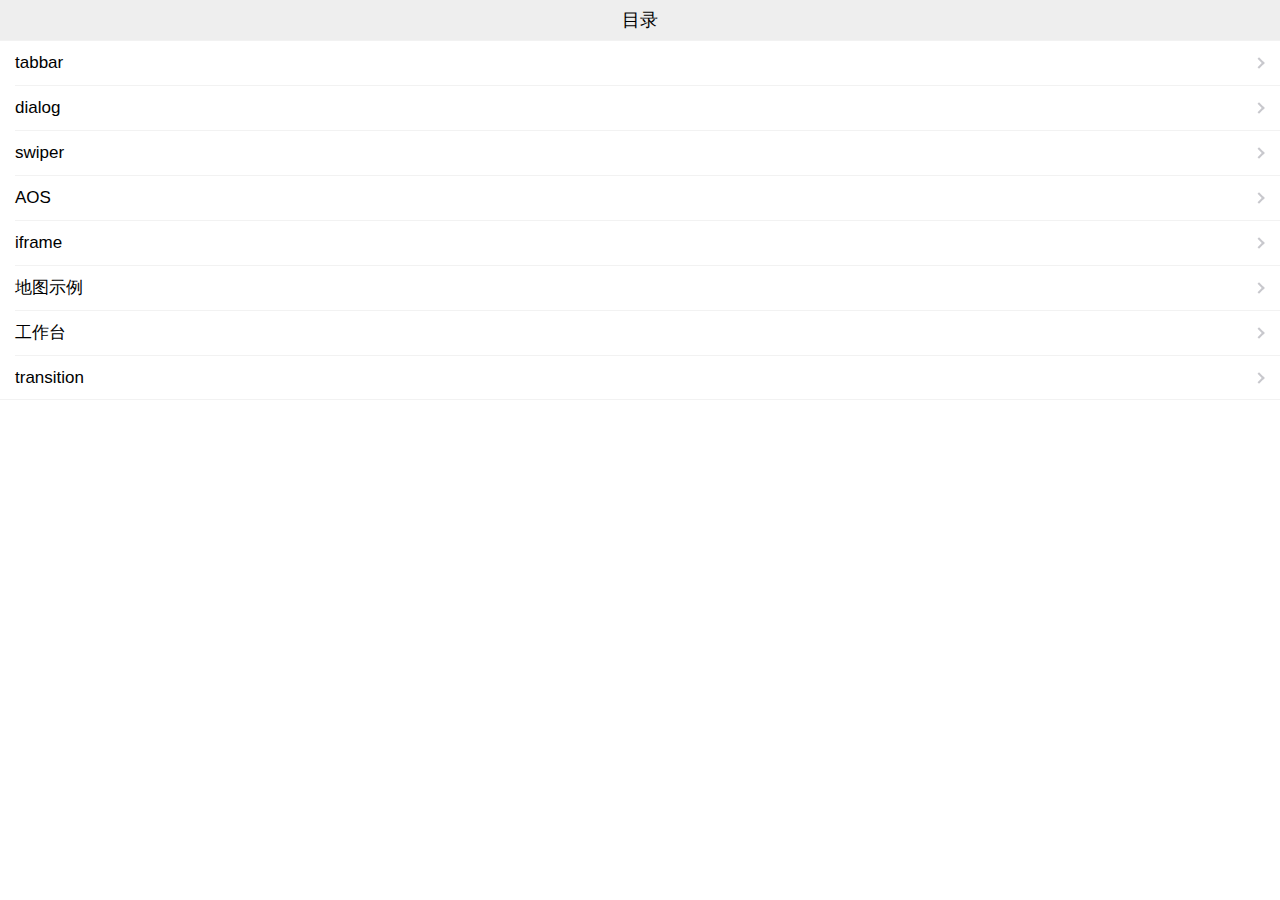
<file: index.html>
<!DOCTYPE html>
<html>
	<head>
		<meta charset="utf-8">
		<title>目录</title>
		<meta name="viewport" content="width=device-width,initial-scale=1,minimum-scale=1,maximum-scale=1,user-scalable=no" />
		<meta name="apple-mobile-web-app-capable" content="yes">
		<meta name="apple-touch-fullscreen" content="yes">
		<meta name="App-Config" content="fullscreen=yes,useHistoryState=yes,transition=yes">

		<script src="js/rem.min.js"></script>
		<link rel="stylesheet" href="css/style.css" />
	</head>
	<body>
		<header>
			<label>目录</label>
		</header>
		<div class="content">
			<div class="weui-cells" id="mainList">
				<a class="weui-cell weui-cell_access" href="tabbar.html">
					<div class="weui-cell__bd">
						<p>tabbar</p>
					</div>
					<div class="weui-cell__ft">
					</div>
				</a>
				<a class="weui-cell weui-cell_access" href="dialog.html">
					<div class="weui-cell__bd">
						<p>dialog</p>
					</div>
					<div class="weui-cell__ft">
					</div>
				</a>
				<a class="weui-cell weui-cell_access" href="swiper.html">
					<div class="weui-cell__bd">
						<p>swiper</p>
					</div>
					<div class="weui-cell__ft">
					</div>
				</a>
				<a class="weui-cell weui-cell_access" href="aos.html">
					<div class="weui-cell__bd">
						<p>AOS</p>
					</div>
					<div class="weui-cell__ft">
					</div>
				</a>
				<a class="weui-cell weui-cell_access" href="iframeMain.html">
					<div class="weui-cell__bd">
						<p>iframe</p>
					</div>
					<div class="weui-cell__ft">
					</div>
				</a>
				<a class="weui-cell weui-cell_access" href="map.html">
					<div class="weui-cell__bd">
						<p>地图示例</p>
					</div>
					<div class="weui-cell__ft">
					</div>
				</a>
				<a class="weui-cell weui-cell_access" href="gzt.html">
					<div class="weui-cell__bd">
						<p>工作台</p>
					</div>
					<div class="weui-cell__ft">
					</div>
				</a>
				<a class="weui-cell weui-cell_access" href="transition.html">
					<div class="weui-cell__bd">
						<p>transition</p>
					</div>
					<div class="weui-cell__ft">
					</div>
				</a>
			</div>
		</div>
		
		<script src="js/united.js"></script>
	</body>
</html>
</file>
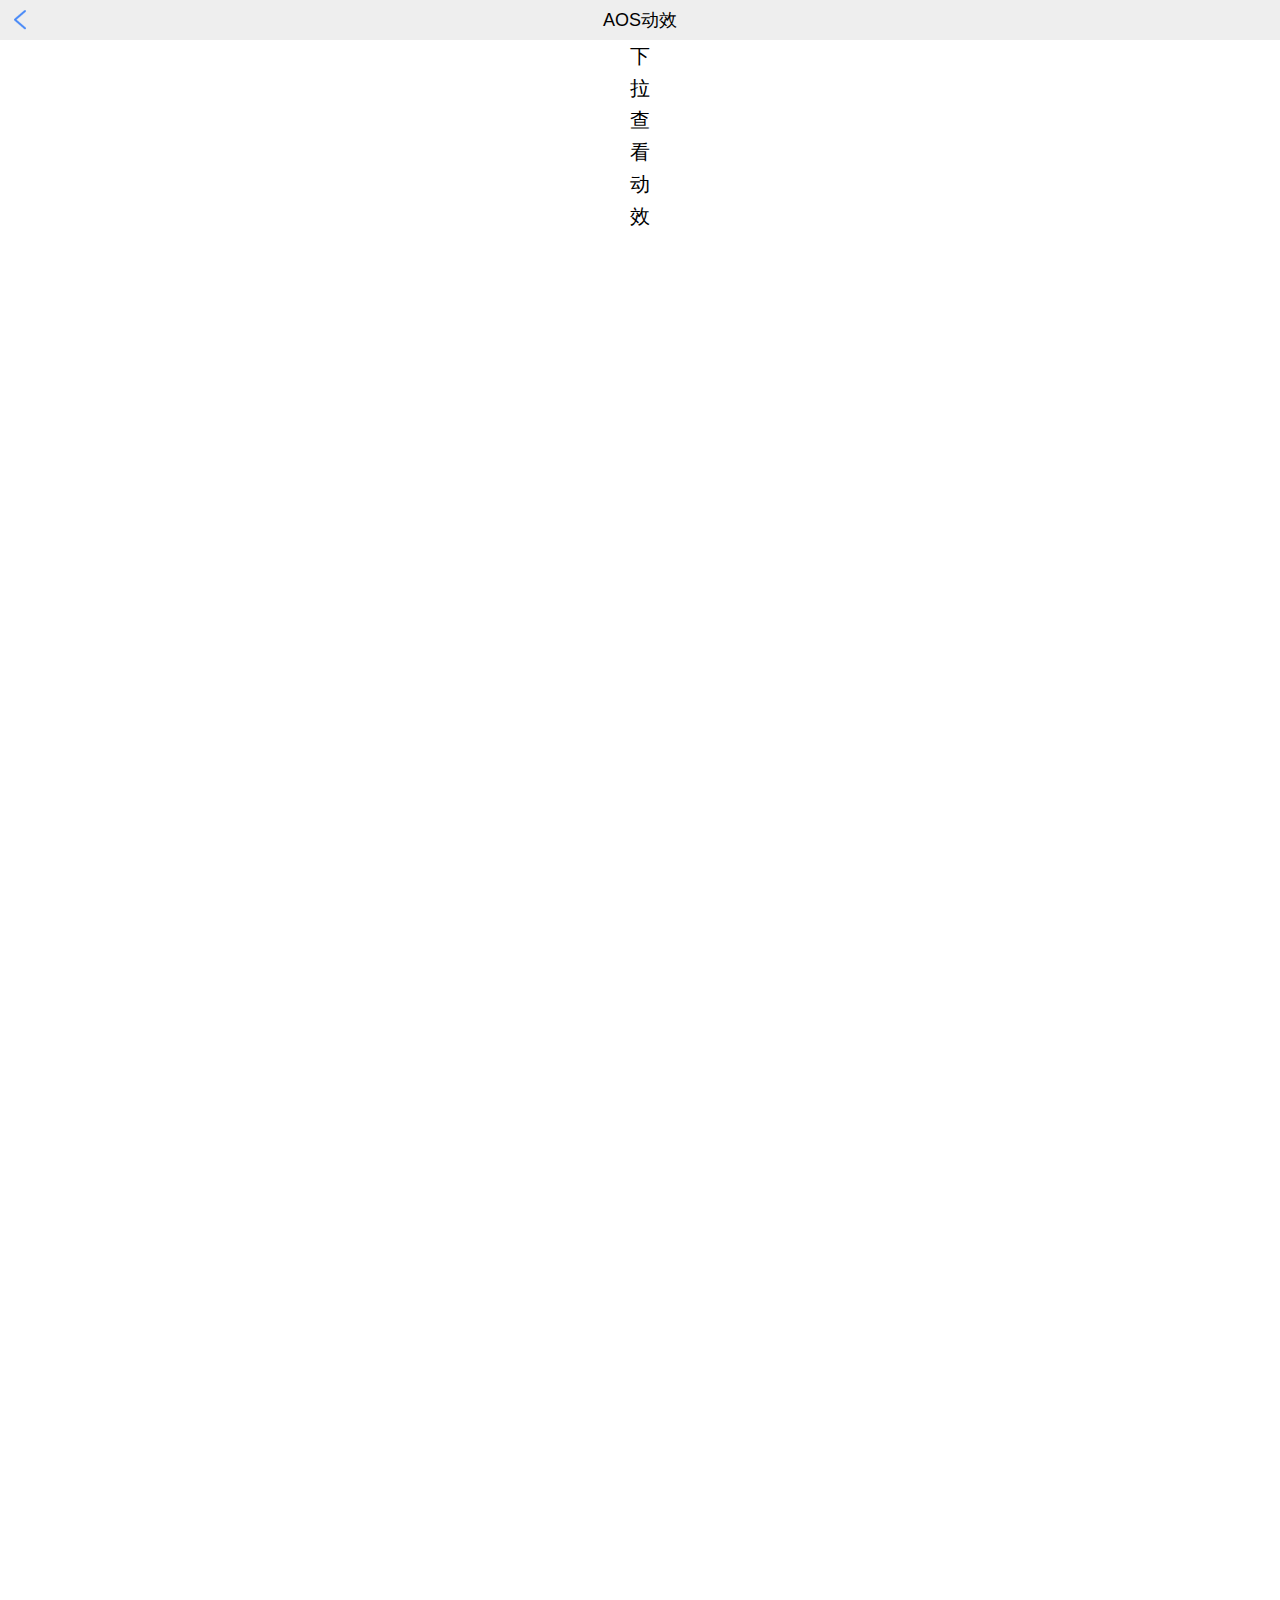
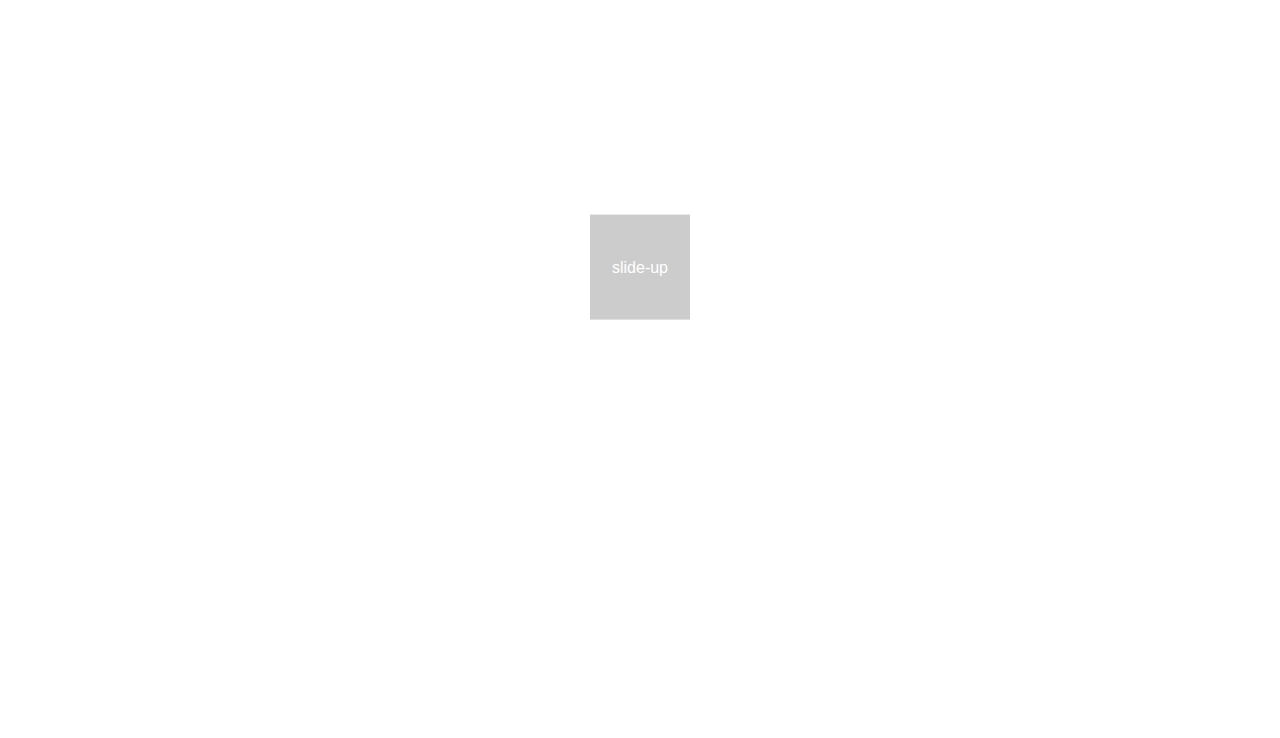
<file: aos.html>
<!DOCTYPE html>
<html>
	<head>
		<meta charset="utf-8">
		<title>AOS动效</title>
		<meta name="apple-mobile-web-app-capable" content="yes">
		<meta name="apple-touch-fullscreen" content="yes">
		<meta name="App-Config" content="fullscreen=yes,useHistoryState=yes,transition=yes">
		<meta name="viewport" content="width=device-width,initial-scale=1,minimum-scale=1,maximum-scale=1,user-scalable=no" />

		<script src="js/rem.min.js"></script>
		<link rel="stylesheet" href="css/style.css" />
	</head>
	<body>
		<header>
			<img src="images/header-back.png" onclick="history.back()" />
			<label>AOS动效</label>
		</header>
		<div class="content aos">
			
			<div class="title">下拉查看动效</div>
			<div class="item" data-aos="fade-up" data-aos-delay="300">fade-up</div>
			<div class="item" data-aos="fade-down" data-aos-delay="400">fade-down</div>
			<div class="item" data-aos="fade-right" data-aos-delay="500">fade-right</div>
			<div class="item" data-aos="fade-left">fade-left</div>

			<div class="item" data-aos="zoom-in">zoom-in</div>
			<div class="item" data-aos="zoom-out">zoom-out</div>

			<div class="item" data-aos="slide-up">slide-up</div>

			<div class="item" data-aos="flip-up">flip-up</div>
			<div class="item" data-aos="flip-down">flip-down</div>
			<div class="item" data-aos="flip-right">flip-right</div>
			<div class="item" data-aos="flip-left">flip-left</div>
		</div>

		<script src="js/unitedJQ.js"></script>
		<script>
			AOS.init({
				duration: 1200,
				once: false,
				easing: "ease-out"
			});

			function exitFun() {
				history.back();
			}
		</script>
	</body>
</html>
</file>
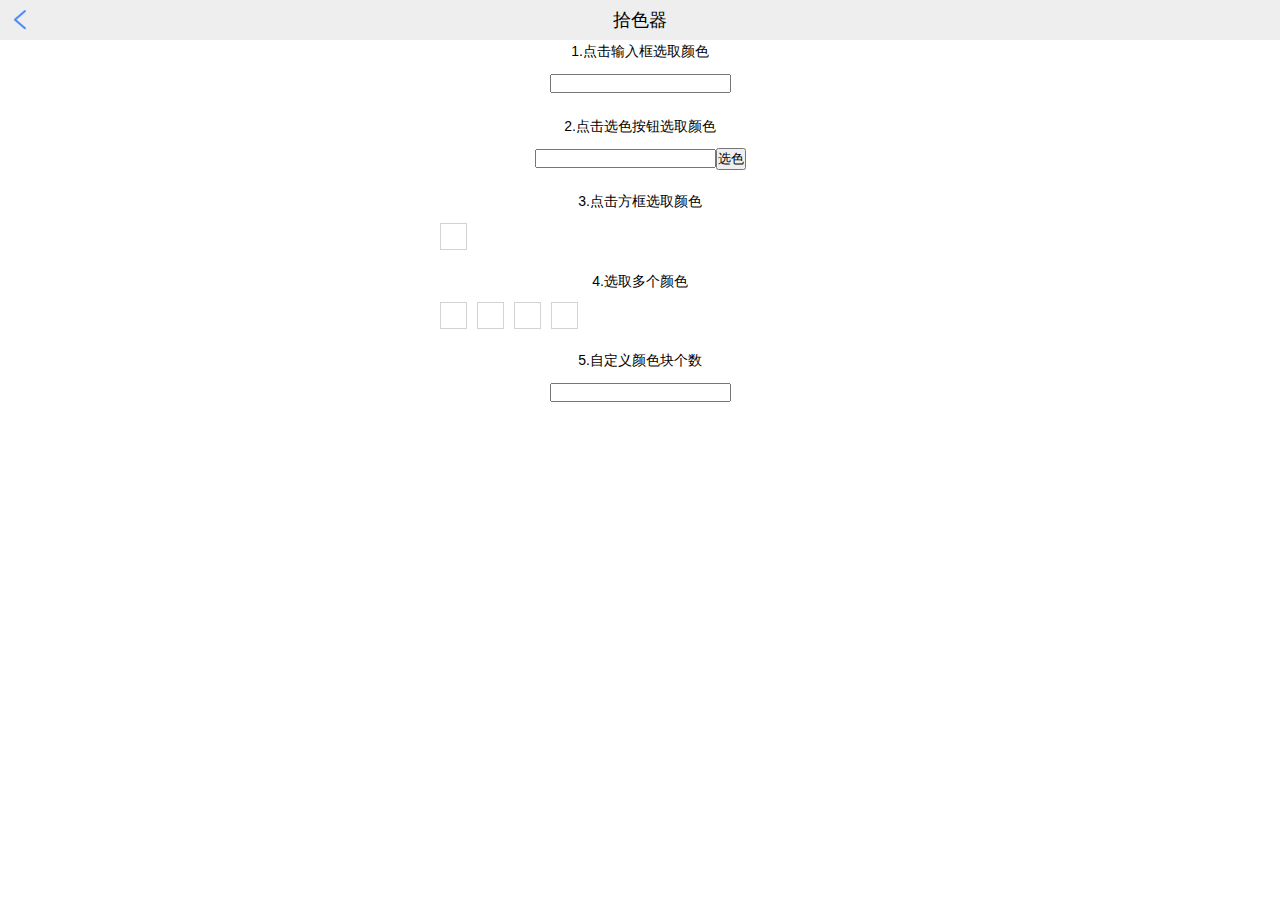
<file: color.html>
<!DOCTYPE html>
<html>
	<head>
		<meta charset="utf-8">
		<title>拾色器</title>
		<meta name="apple-mobile-web-app-capable" content="yes">
		<meta name="apple-touch-fullscreen" content="yes">
		<meta name="App-Config" content="fullscreen=yes,useHistoryState=yes,transition=yes">
		<meta name="viewport" content="width=device-width,initial-scale=1,minimum-scale=1,maximum-scale=1,user-scalable=no" />

		<script src="js/rem.min.js"></script>
		<link rel="stylesheet" href="css/style.css" />
		
		<style type="text/css">
			.demo {
				width: 400px;
				margin: 20px auto
			}
		
			.demo p {
				padding-bottom: 10px
			}
		
			#img {
				width: 25px;
				height: 25px;
				display: block;
				border: 1px solid #d3d3d3;
			}
		
			.ku {
				width: 25px;
				height: 25px;
				display: block;
				border: 1px solid #d3d3d3;
				float: left;
				margin-right: 10px
			}
		
			.clear {
				clear: both
			}
		</style>
	</head>
	<body>
		<header>
			<img src="images/header-back.png" onclick="history.back()" />
			<label>拾色器</label>
		</header>
		<div class="content">
			<div class="demo">
				<p>1.点击输入框选取颜色</p>
				<input type="text" id="c1">
			</div>
			<div class="demo">
				<p>2.点击选色按钮选取颜色</p>
				<input type="text" id="c2"><input id="btn" type="button" value="选色" />
			</div>
			<div class="demo">
				<p>3.点击方框选取颜色</p>
				<a href="javascript:void(0)" id="img"></a>
			</div>
			<div class="demo">
				<p>4.选取多个颜色</p>
				<a href="javascript:void(0)" class="ku"></a>
				<a href="javascript:void(0)" class="ku"></a>
				<a href="javascript:void(0)" class="ku"></a>
				<a href="javascript:void(0)" class="ku"></a>
				<div class="clear"></div>
			</div>
			<div class="demo">
				<p>5.自定义颜色块个数</p>
				<input type="text" id="c5">
			</div>
		</div>

		<script src="js/unitedJQ.js"></script>
		<script type="text/javascript">
			$(function() {
				$("#c1").bigColorpicker("c1");
				$("#btn").bigColorpicker("c2");
				$("#img").bigColorpicker(function(el, color) {
					$(el).css("background-color", color);
				});
				$(".ku").bigColorpicker(function(el, color) {
					$(el).css("background-color", color);
				});
				$("#c5").bigColorpicker("c5", "L", 6);
			});
		</script>
	</body>
</html>
</file>
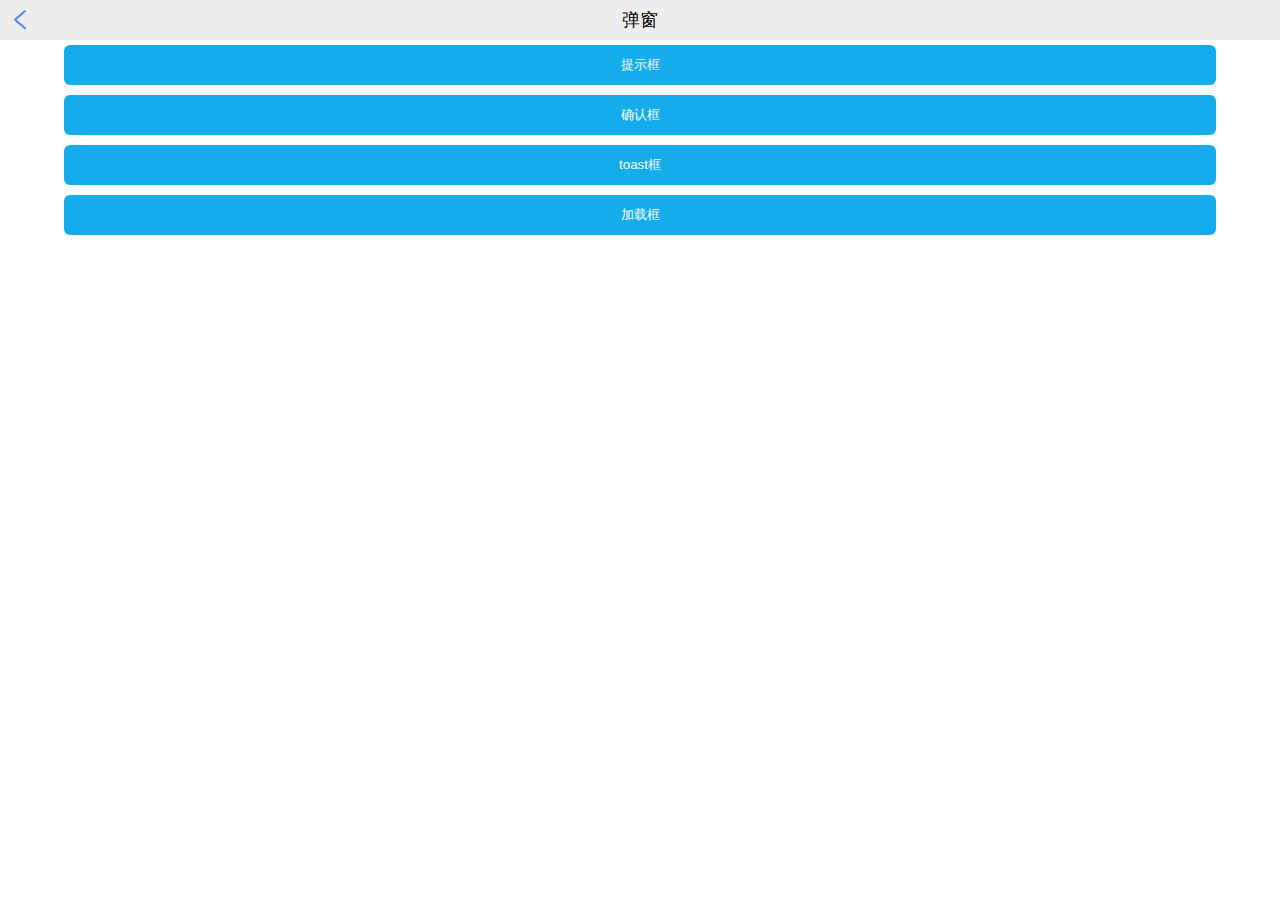
<file: dialog.html>
<!DOCTYPE html>
<html>
	<head>
		<meta charset="utf-8" />
		<meta name="viewport" content="initial-scale=1, maximum-scale=1, user-scalable=no, width=device-width" />
		<title>弹窗</title>

		<script src="js/rem.min.js"></script>
		<link rel="stylesheet" href="css/style.css" />
	</head>
	<body ontouchstart>
		<header>
			<img src="images/header-back.png" onclick="history.back()" />
			<label>弹窗</label>
		</header>
		<div class="content" id="content">
			<button id="promptBtn" type="button" class="blueBtn">提示框</button>
			<button id="conformBtn" type="button" class="blueBtn">确认框</button>
			<button id="toastBtn" type="button" class="blueBtn">toast框</button>
			<button id="loadBtn" type="button" class="blueBtn">加载框</button>
		</div>
		
		<script src="js/united.js"></script>
		<script>
			document.getElementById("promptBtn").addEventListener('click', function(){
				var inParam = {
					title: "错误",
					titleNotShow:false,
					content: ["欢迎打开提示框"],
					btns: ["确定"],
					btnsNotShow:false,
					btnOkColor:"#66b1ff"
				}
				dialog.showDialog(inParam, function(){
					alert("你点了确定");
				});
			})
			
			document.getElementById("conformBtn").addEventListener('click', function(){
				var inParam = {
					title: "",
					titleNotShow:false,
					content: "我不知道该说什么,我就是想换个行,点击确定可以自定义事件哦",//["我不知道该说什么","我就是想换个行","点击确定可以自定义事件哦"],
					btns: ["取消","确定"],
					btnsNotShow:false,
					btnOkColor:"#66b1ff"
				}
				dialog.showDialog(inParam, function(){
					alert("你点了确定");
				});
			})
			
			document.getElementById("toastBtn").addEventListener('click', function(){
				var inParam = {
					content: "我是个会自动消失的提示框",
					margBtm:2,
					showTime:3000
				}
				dialog.showToast(inParam);
			})
			
			document.getElementById("loadBtn").addEventListener('click', function(){
				var inParam = {
					content: "加载中...",
					showTime:30000
				}
				dialog.showLoading();
				
				// setTimeout(function(){
				// 	dialog.hideLoading();
				// },1000)
			})
		</script>
	</body>
</html>
</file>
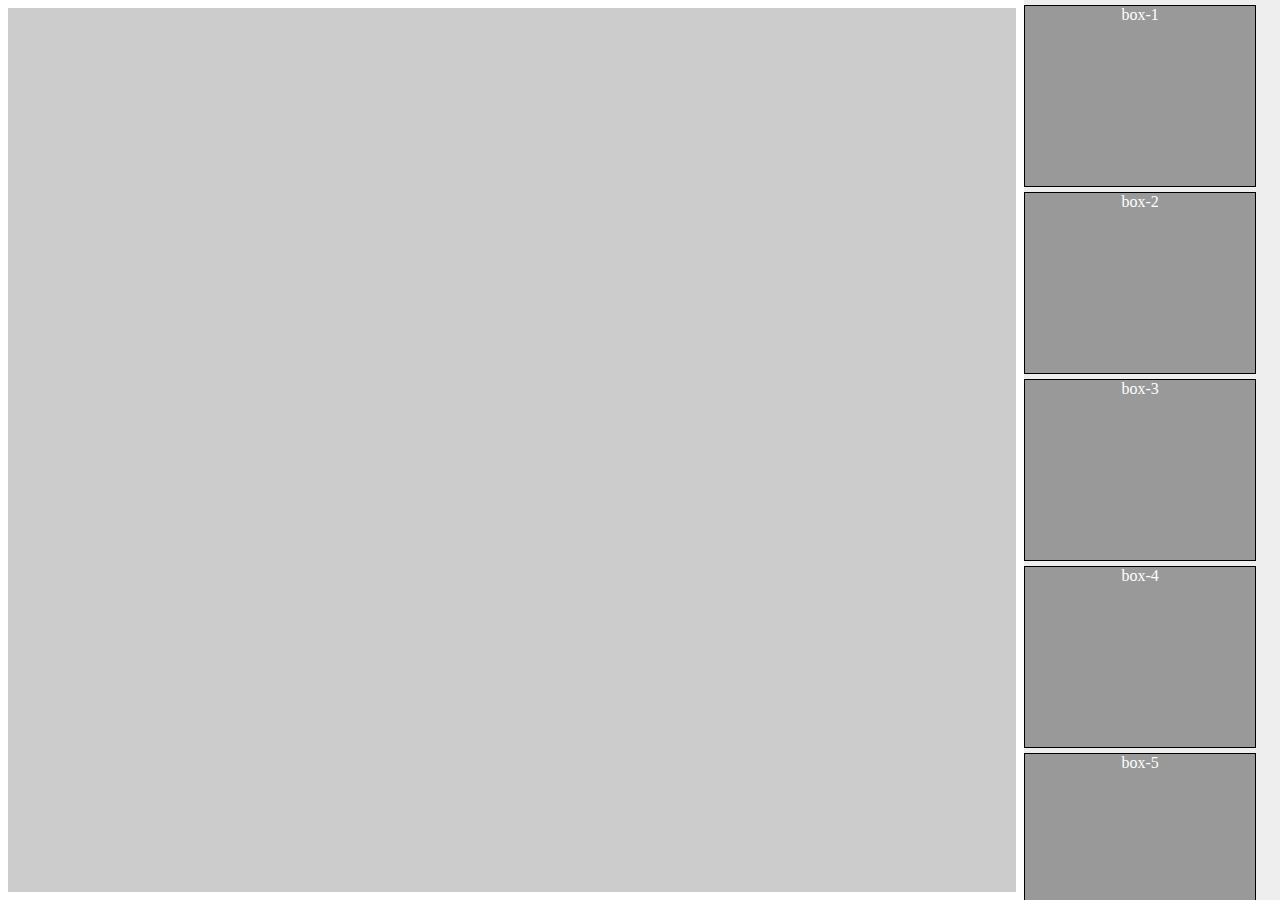
<file: gzt.html>
<!DOCTYPE html>
<html>
	<head>
		<meta charset="utf-8">
		<title>工作台</title>

		<style>
			html,
			body {
				height: 100%;
				padding: 0;
				margin: 0;
			}

			.content {
				height: 100%;
				display: flex;
				flex-direction: row;
			}

			.container {
				height: calc(100% - 16px);
				width: calc(80% - 16px);
				margin: 8px;
				background-color: #CCCCCC;
				display: flex;
				flex-direction: row;
				flex-wrap: wrap;
				overflow: hidden;
			}

			.boxList {
				height: 100%;
				width: 20%;
				background-color: #eee;
				overflow: auto;
			}

			.boxList .box {
				height: 180px;
				width: 90%;
				background-color: #999;
				color: #fff;
				text-align: center;
				border: 1px solid #000000;
				margin-top: 5px;
			}

			.flex_r {
				display: flex;
				flex-direction: row;
				flex-wrap: wrap;
				width: 100%;
				height: 100%;
			}

			.vertical__splitter,
			.horizontal__splitter {
				background-color: #fff;
				-webkit-box-sizing: border-box;
				box-sizing: border-box;
				position: relative;
				-ms-touch-action: none;
				touch-action: none;
				z-index: 1;
			}

			.vertical__splitter:after,
			.vertical__splitter:before,
			.horizontal__splitter:after,
			.horizontal__splitter:before {
				content: "";
				position: absolute;
				top: 50%;
				left: 50%;
				background-color: rgba(0, 0, 0, .15);
				-webkit-transition: background-color .3s;
				transition: background-color .3s;
			}

			:after,
			:before {
				text-decoration: inherit;
				vertical-align: inherit;
			}

			.vertical__splitter {
				width: 8px;
				min-width: 1px;
				cursor: col-resize;
			}

			.vertical__splitter:after,
			.vertical__splitter:before {
				-webkit-transform: translateY(-50%);
				transform: translateY(-50%);
				width: 1px;
				height: 30px;
			}

			.vertical__splitter:before {
				margin-left: -2px;
			}

			.vertical__splitter:after {
				margin-left: 1px;
			}

			.horizontal__splitter {
				height: 8px;
				width: 100%;
				min-height: 1px;
				cursor: row-resize;
			}

			.horizontal__splitter:after,
			.horizontal__splitter:before {
				-webkit-transform: translateX(-50%);
				transform: translateX(-50%);
				width: 30px;
				height: 1px;
			}

			.horizontal__splitter:before {
				margin-top: -2px;
			}

			.horizontal__splitter:after {
				margin-top: 1px;
			}

			.schematic {
				position: absolute;
				background-color: rgba(0, 0, 0, 0.6);
				display: none;
				z-index: 2;
				pointer-events: none;
				/* 遮罩层穿透,允许元素不接收悬停/单击事件 */
			}
		</style>
	</head>
	<body>
		<div class="content">
			<div class="container"></div>
			<div class="boxList">
				<div class="box" draggable="true">box-1</div>
				<div class="box" draggable="true">box-2</div>
				<div class="box" draggable="true">box-3</div>
				<div class="box" draggable="true">box-4</div>
				<div class="box" draggable="true">box-5</div>
				<div class="box" draggable="true">box-6</div>
				<div class="box" draggable="true">box-7</div>
			</div>
			<div class="schematic"></div>
		</div>

		<script>
			const MINLEN = 50; //拖动的最小宽度/高度
			const SPWDH = 8; //拖曳条的宽度/高度

			var content = document.getElementsByClassName('content')[0];
			var container = document.getElementsByClassName('container')[0];
			var boxList = document.getElementsByClassName('boxList')[0];
			var boxes = document.getElementsByClassName('box');
			var schdiv = document.getElementsByClassName('schematic')[0];
			var listLength = boxes.length;
			var targetDropEle = null;

			var dcHeight = boxes[0].clientHeight;
			var dcWidth = boxes[0].clientWidth;

			(function() {
				for (let i = 0; i < listLength; i++) {
					boxes[i].ondragstart = function(ev) {
						ev.dataTransfer.effectAllowed = "move";
						ev.dataTransfer.setData("Text", i + 1);
						//dataTransfer.setData() 方法设置被拖数据的数据类型和值
						//数据类型是text，值是可拖动元素的innerHTML
						targetDropEle = ev.target;
					}
					boxes[i].ondragend = function(ev) {
						/*拖拽结束*/
						ev.dataTransfer.clearData("Text");
						targetDropEle = null;
						return false
					};
				}
				boxList.ondragover = function() {
					event.preventDefault();
					window.event ? window.event.cancelBubble = true : e.stopPropagation();

					if (schdiv.style.display == 'block') schdiv.style.display = 'none';
				}
				boxList.ondrop = function(ev) {
					window.event ? window.event.cancelBubble = true : e.stopPropagation();

					if (schdiv.style.display == 'block') schdiv.style.display = 'none';

					/*拖拽元素进入目标元素头上，同时鼠标松开的时候*/
					if (targetDropEle && targetDropEle.parentNode.className != 'boxList') {
						ev.preventDefault();
						if (targetDropEle.parentNode.parentNode.className == 'container') {
							targetDropEle.parentNode.parentNode.removeChild(targetDropEle.parentNode);
						} else {
							var divs = targetDropEle.parentNode.parentNode.children;
							var delDiv = '';
							var delSpl = '';
							var curDiv = '';

							for (var i = 0, len = divs.length; i < len; i++) {
								if (divs[i].className.indexOf("splitter") >= 0) {
									delSpl = divs[i];
								} else if (targetDropEle.parentNode == divs[i]) {
									delDiv = divs[i];
								} else {
									divs[i].style.width = '100%';
									divs[i].style.height = '100%';
									curDiv = divs[i];
								}
							}

							if (delSpl) targetDropEle.parentNode.parentNode.removeChild(delSpl);
							if (delDiv) targetDropEle.parentNode.parentNode.removeChild(delDiv);

							if (curDiv.children.length == 1) {
								curDiv.parentNode.appendChild(curDiv.children[0]);
								curDiv.parentNode.removeChild(curDiv);
							} else {
								curDiv.style.width = curDiv.parentNode.style.width;
								curDiv.style.height = curDiv.parentNode.style.height;
								curDiv.parentNode.parentNode.replaceChild(curDiv, curDiv.parentNode);
							}
						}

						if (ev.target.classList.contains("box")) {
							ev.target.parentNode.insertBefore(targetDropEle, ev.target);
						} else {
							ev.target.append(targetDropEle);
						}
						targetDropEle.style.width = '90%';
						targetDropEle.style.height = '180px';
					}
				}

				// container.onmousedown = function(ev){
				// 	console.log(111);
				// 	console.log(ev.target);
				// 	schdiv.appendChild(ev.target);
				// 	console.log(schdiv);
				// }

				container.ondragstart = function(ev) {


					ev.dataTransfer.effectAllowed = "copy";

					// console.log(targetDropEle);
					// console.log(targetDropEle.parentNode);
					// console.log(targetDropEle.parentNode.parentNode);
					targetDropEle.parentNode.parentNode.removeChild(targetDropEle.parentNode);
					// if (targetDropEle.parentNode.parentNode.className == 'container') {
					// 	targetDropEle.parentNode.parentNode.removeChild(targetDropEle.parentNode);
					// } else {
					// 	var divs = targetDropEle.parentNode.parentNode.children;
					// 	var delDiv = '';
					// 	var delSpl = '';
					// 	var curDiv = '';
					// 
					// 	for (var i = 0, len = divs.length; i < len; i++) {
					// 		if (divs[i].className.indexOf("splitter") >= 0) {
					// 			delSpl = divs[i];
					// 		} else if (targetDropEle.parentNode == divs[i]) {
					// 			delDiv = divs[i];
					// 		} else {
					// 			divs[i].style.width = '100%';
					// 			divs[i].style.height = '100%';
					// 			curDiv = divs[i];
					// 		}
					// 	}
					// 
					// 	if (delSpl) targetDropEle.parentNode.parentNode.removeChild(delSpl);
					// 	if (delDiv) targetDropEle.parentNode.parentNode.removeChild(delDiv);
					// 
					// 	if (curDiv.children.length == 1) {
					// 		curDiv.parentNode.appendChild(curDiv.children[0]);
					// 		curDiv.parentNode.removeChild(curDiv);
					// 	} else {
					// 		curDiv.style.width = curDiv.parentNode.style.width;
					// 		curDiv.style.height = curDiv.parentNode.style.height;
					// 		curDiv.parentNode.parentNode.replaceChild(curDiv, curDiv.parentNode);
					// 	}
					// }
				}
				container.ondragover = function(ev) {
					/*拖拽元素进入目标元素上移动*/
					event.preventDefault();
					window.event ? window.event.cancelBubble = true : e.stopPropagation();

					var targetNode = ev.target.parentNode;
					var tcHeight = ev.target.clientHeight;
					var tcWidth = ev.target.clientWidth;

					if (ev.target.className == "container") {
						schdiv.style.width = ev.target.clientWidth + 'px';
						schdiv.style.height = ev.target.clientHeight + 'px';
						schdiv.style.top = '8px';
						schdiv.style.left = '8px';
						schdiv.style.display = 'block';
					} else if (ev.target.className == "vertical__splitter") {
						schdiv.style.width = dcWidth + 'px';
						schdiv.style.height = ev.target.clientHeight + 'px';
						schdiv.style.top = ev.target.offsetTop + 'px';
						schdiv.style.left = ev.target.offsetLeft - dcWidth / 2 + 'px';
						schdiv.style.display = 'block';
					} else if (ev.target.className == "horizontal__splitter") {
						schdiv.style.width = ev.target.clientWidth + 'px';
						schdiv.style.height = dcHeight + 'px';
						schdiv.style.top = ev.target.offsetTop - dcHeight / 2 + 'px';
						schdiv.style.left = ev.target.offsetLeft + 'px';
						schdiv.style.display = 'block';
					} else {
						if (ev.offsetY < tcHeight / 2 && ev.offsetX > tcWidth / 3 * 1 && ev.offsetX < tcWidth / 3 * 2) {
							schdiv.style.width = targetNode.clientWidth + 'px';
							schdiv.style.height = targetNode.clientHeight / 2 + 'px';
							schdiv.style.top = targetNode.offsetTop + 'px';
							schdiv.style.left = targetNode.offsetLeft + 'px';
							schdiv.style.display = 'block';
						} else if (ev.offsetX > tcWidth / 2 && ev.offsetY > tcHeight / 3 * 1 && ev.offsetY < tcHeight / 3 * 2) {
							schdiv.style.width = targetNode.clientWidth / 2 + 'px';
							schdiv.style.height = targetNode.clientHeight + 'px';
							schdiv.style.top = targetNode.offsetTop + 'px';
							schdiv.style.left = targetNode.offsetLeft + targetNode.clientWidth / 2 + 'px';
							schdiv.style.display = 'block';
						} else if (ev.offsetY > tcHeight / 2 && ev.offsetX > tcWidth / 3 * 1 && ev.offsetX < tcWidth / 3 * 2) {
							schdiv.style.width = targetNode.clientWidth + 'px';
							schdiv.style.height = targetNode.clientHeight / 2 + 'px';
							schdiv.style.top = targetNode.offsetTop + targetNode.clientHeight / 2 + 'px';
							schdiv.style.left = targetNode.offsetLeft + 'px';
							schdiv.style.display = 'block';
						} else if (ev.offsetX < tcWidth / 2 && ev.offsetY > tcHeight / 3 * 1 && ev.offsetY < tcHeight / 3 * 2) {
							schdiv.style.width = targetNode.clientWidth / 2 + 'px';
							schdiv.style.height = targetNode.clientHeight + 'px';
							schdiv.style.top = targetNode.offsetTop + 'px';
							schdiv.style.left = targetNode.offsetLeft + 'px';
						}
					}
				}
				container.ondragenter = function(ev) {
					/*拖拽元素进入目标元素*/
					// ev.target.style.opacity = 0.5
				}
				container.ondrop = function(ev) {
					window.event ? window.event.cancelBubble = true : e.stopPropagation();

					if (schdiv.style.display == 'block') schdiv.style.display = 'none';

					if (targetDropEle) {
						// 						if (targetDropEle.parentNode.className != 'boxList') {
						// 							targetDropEle.parentNode.parentNode.removeChild(targetDropEle.parentNode);
						// // 							var temp = targetDropEle;
						// // 							var tempT = ev.target;
						// // 							var tParent = ev.target.parentNode;
						// // 							var dParent = targetDropEle.parentNode;
						// // 
						// // 							tParent.appendChild(temp);
						// // 							tParent.removeChild(ev.target);
						// // 
						// // 							dParent.appendChild(tempT);
						// 						}

						var parentNode = ev.target.parentNode;
						var tcHeight = ev.target.clientHeight;
						var tcWidth = ev.target.clientWidth;

						if (ev.target.className == "container") { //第一个模块
							targetDropEle.parentNode.removeChild(targetDropEle);
							container.appendChild(targetDropEle);
							targetDropEle.style.width = '100%';
							targetDropEle.style.height = '100%';

							var tardiv = document.createElement("div");
							tardiv.classList.add("flex_r");
							ev.target.appendChild(tardiv);
							tardiv.appendChild(targetDropEle);
						} else if (ev.target.className == "vertical__splitter") { //垂直线
							targetDropEle.parentNode.removeChild(targetDropEle);
							container.appendChild(targetDropEle);
							targetDropEle.style.width = '100%';
							targetDropEle.style.height = '100%';

							ev.target.previousSibling.style.width = (ev.target.previousSibling.clientWidth - dcWidth / 2) / ev.target.parentNode
								.clientWidth * 100 + "%";
							ev.target.nextSibling.style.width = (ev.target.nextSibling.clientWidth + dcWidth / 2) / ev.target.parentNode.clientWidth *
								100 + "%";

							tarNode = ev.target.nextSibling;

							var pardiv = document.createElement("div");
							pardiv.style.height = tarNode.style.height;
							pardiv.style.width = tarNode.style.width;
							pardiv.classList.add("flex_r");
							ev.target.parentNode.insertBefore(pardiv, tarNode);

							var tardiv = document.createElement("div");
							tardiv.style.width = dcWidth / pardiv.clientWidth * 100 + "%";
							tardiv.classList.add("flex_r");
							pardiv.appendChild(tardiv);
							tardiv.appendChild(targetDropEle);

							var splitter = document.createElement("div");
							splitter.className = "vertical__splitter";
							pardiv.appendChild(splitter);

							var dropdiv = document.createElement("div");
							dropdiv = tarNode;
							dropdiv.style.width = (ev.target.nextSibling.clientWidth - tardiv.clientWidth - 8) / pardiv.clientWidth * 100 +
								"%";
							dropdiv.classList.add("flex_r");
							pardiv.appendChild(dropdiv);

							verticalFun(ev.target);
							verticalFun(splitter);
						} else if (ev.target.className == "horizontal__splitter") { //水平线
							targetDropEle.parentNode.removeChild(targetDropEle);
							container.appendChild(targetDropEle);
							targetDropEle.style.width = '100%';
							targetDropEle.style.height = '100%';

							ev.target.previousSibling.style.height = (ev.target.previousSibling.clientHeight - dcHeight / 2) / ev.target.parentNode
								.clientHeight * 100 + "%";
							ev.target.nextSibling.style.height = (ev.target.nextSibling.clientHeight + dcHeight / 2) / ev.target.parentNode
								.clientHeight * 100 + "%";

							tarNode = ev.target.nextSibling;

							var pardiv = document.createElement("div");
							pardiv.style.height = tarNode.style.height;
							pardiv.style.width = tarNode.style.width;
							pardiv.classList.add("flex_r");
							ev.target.parentNode.insertBefore(pardiv, tarNode);

							var tardiv = document.createElement("div");
							tardiv.style.height = dcHeight / pardiv.clientHeight * 100 + "%";
							tardiv.classList.add("flex_r");
							pardiv.appendChild(tardiv);
							tardiv.appendChild(targetDropEle);

							var splitter = document.createElement("div");
							splitter.className = "horizontal__splitter";
							pardiv.appendChild(splitter);

							var dropdiv = document.createElement("div");
							dropdiv = tarNode;
							dropdiv.style.height = (ev.target.nextSibling.clientHeight - tardiv.clientHeight - 8) / pardiv.clientHeight *
								100 + "%";
							dropdiv.classList.add("flex_r");
							pardiv.appendChild(dropdiv);

							horizontalFun(ev.target);
							horizontalFun(splitter);
						} else {
							if (ev.offsetY < tcHeight / 2 && ev.offsetX > tcWidth / 3 * 1 && ev.offsetX < tcWidth / 3 * 2) { //上
								targetDropEle.parentNode.removeChild(targetDropEle);
								container.appendChild(targetDropEle);
								targetDropEle.style.width = '100%';
								targetDropEle.style.height = '100%';

								var tardiv = document.createElement("div");
								tardiv.style.height = 'calc(50% - 4px)';
								tardiv.classList.add("flex_r");
								parentNode.appendChild(tardiv);
								tardiv.appendChild(targetDropEle);

								var splitter = document.createElement("div");
								splitter.className = "horizontal__splitter";
								parentNode.appendChild(splitter);

								var dropdiv = document.createElement("div");
								dropdiv.style.height = 'calc(50% - 4px)';
								dropdiv.classList.add("flex_r");
								parentNode.appendChild(dropdiv);
								dropdiv.appendChild(ev.target);

								horizontalFun(splitter);
							} else if (ev.offsetX > tcWidth / 2 && ev.offsetY > tcHeight / 3 * 1 && ev.offsetY < tcHeight / 3 * 2) { //右
								targetDropEle.parentNode.removeChild(targetDropEle);
								container.appendChild(targetDropEle);
								targetDropEle.style.width = '100%';
								targetDropEle.style.height = '100%';

								var tardiv = document.createElement("div");
								tardiv.style.width = 'calc(50% - 4px)';
								tardiv.classList.add("flex_r");
								parentNode.appendChild(tardiv);
								tardiv.appendChild(ev.target);

								var splitter = document.createElement("div");
								splitter.className = "vertical__splitter";
								parentNode.appendChild(splitter);

								var dropdiv = document.createElement("div");
								dropdiv.style.width = 'calc(50% - 4px)';
								dropdiv.classList.add("flex_r");
								parentNode.appendChild(dropdiv);
								dropdiv.appendChild(targetDropEle);

								verticalFun(splitter);

							} else if (ev.offsetY > tcHeight / 2 && ev.offsetX > tcWidth / 3 * 1 && ev.offsetX < tcWidth / 3 * 2) { //下
								targetDropEle.parentNode.removeChild(targetDropEle);
								container.appendChild(targetDropEle);
								targetDropEle.style.width = '100%';
								targetDropEle.style.height = '100%';

								var tardiv = document.createElement("div");
								tardiv.style.height = 'calc(50% - 4px)';
								tardiv.classList.add("flex_r");
								parentNode.appendChild(tardiv);
								tardiv.appendChild(ev.target);

								var splitter = document.createElement("div");
								splitter.className = "horizontal__splitter";
								parentNode.appendChild(splitter);

								var dropdiv = document.createElement("div");
								dropdiv.style.height = 'calc(50% - 4px)';
								dropdiv.classList.add("flex_r");
								parentNode.appendChild(dropdiv);
								dropdiv.appendChild(targetDropEle);

								horizontalFun(splitter);

							} else if (ev.offsetX < tcWidth / 2 && ev.offsetY > tcHeight / 3 * 1 && ev.offsetY < tcHeight / 3 * 2) { //左
								targetDropEle.parentNode.removeChild(targetDropEle);
								container.appendChild(targetDropEle);
								targetDropEle.style.width = '100%';
								targetDropEle.style.height = '100%';

								var tardiv = document.createElement("div");
								tardiv.style.width = 'calc(50% - 4px)';
								tardiv.classList.add("flex_r");
								parentNode.appendChild(tardiv);
								tardiv.appendChild(targetDropEle);

								var splitter = document.createElement("div");
								splitter.className = "vertical__splitter";
								parentNode.appendChild(splitter);

								var dropdiv = document.createElement("div");
								dropdiv.style.width = 'calc(50% - 4px)';
								dropdiv.classList.add("flex_r");
								parentNode.appendChild(dropdiv);
								dropdiv.appendChild(ev.target);

								verticalFun(splitter);
							}
						}
					}
				}
				content.ondragover = function(ev) {
					/*拖拽元素进入目标元素上移动*/
					event.preventDefault();

					var btop = SPWDH; //上边距
					var bleft = SPWDH; //左边距
					var bright = container.clientWidth + SPWDH; //右边距
					var bbottom = container.clientHeight + SPWDH; //下边距
					var len = container.children.length; //子元素个数

					if (len == 0) {
						schdiv.style.width = container.clientWidth + 'px';
						schdiv.style.height = container.clientHeight + 'px';
						schdiv.style.top = '8px';
						schdiv.style.left = '8px';
						schdiv.style.display = 'block';
					} else {
						if (ev.offsetY < btop && ev.offsetX > bleft && ev.offsetX < bright) {
							schdiv.style.width = container.clientWidth + 'px';
							schdiv.style.height = container.clientHeight / 2 + 'px';
							schdiv.style.top = '8px';
							schdiv.style.left = '8px';
							schdiv.style.display = 'block';
						} else if (ev.offsetX > bright && ev.offsetY > btop && ev.offsetY < bbottom) {
							schdiv.style.width = container.clientWidth / 2 + 'px';
							schdiv.style.height = container.clientHeight + 'px';
							schdiv.style.top = '8px';
							schdiv.style.left = container.clientWidth / 2 + 8 + 'px';
							schdiv.style.display = 'block';
						} else if (ev.offsetY > bbottom && ev.offsetX > bleft && ev.offsetX < bright) {
							schdiv.style.width = container.clientWidth + 'px';
							schdiv.style.height = container.clientHeight / 2 + 'px';
							schdiv.style.top = container.clientHeight / 2 + 8 + 'px';
							schdiv.style.left = '8px';
							schdiv.style.display = 'block';
						} else if (ev.offsetX < bleft && ev.offsetY > btop && ev.offsetY < bbottom) {
							schdiv.style.width = container.clientWidth / 2 + 'px';
							schdiv.style.height = container.clientHeight + 'px';
							schdiv.style.top = '8px';
							schdiv.style.left = '8px';
							schdiv.style.display = 'block';
						}
					}
				}
				content.ondragenter = function(ev) {
					/*拖拽元素进入目标元素*/
					// ev.target.style.opacity = 0.5
				}
				content.ondrop = function(ev) {
					if (schdiv.style.display == 'block') schdiv.style.display = 'none';

					var btop = SPWDH; //上边距
					var bleft = SPWDH; //左边距
					var bright = container.clientWidth + SPWDH; //右边距
					var bbottom = container.clientHeight + SPWDH; //下边距
					var len = container.children.length; //子元素个数

					targetDropEle.style.width = '100%';
					targetDropEle.style.height = '100%';

					if (len == 0) { //首个,放在中间
						var tardiv = document.createElement("div");
						tardiv.classList.add("flex_r");
						container.appendChild(tardiv);
						tardiv.appendChild(targetDropEle);
					} else {
						var parentNode = ev.target.children[0];
						var childNote = ev.target.children[0].children[0];

						if (ev.offsetY < btop && ev.offsetX > bleft && ev.offsetX < bright) { //上
							var pardiv = document.createElement("div");
							pardiv.classList.add("flex_r");
							parentNode.appendChild(pardiv);

							var tardiv = document.createElement("div");
							tardiv.style.height = 'calc(50% - 4px)';
							tardiv.classList.add("flex_r");
							pardiv.appendChild(tardiv);
							tardiv.appendChild(targetDropEle);

							var splitter = document.createElement("div");
							splitter.className = "horizontal__splitter";
							pardiv.appendChild(splitter);

							var dropdiv = document.createElement("div");
							dropdiv = childNote;
							dropdiv.style.height = 'calc(50% - 4px)';
							dropdiv.classList.add("flex_r");
							pardiv.appendChild(dropdiv);

							horizontalFun(splitter);

						} else if (ev.offsetX > bright && ev.offsetY > btop && ev.offsetY < bbottom) { //右
							var pardiv = document.createElement("div");
							pardiv.classList.add("flex_r");
							parentNode.appendChild(pardiv);

							var tardiv = document.createElement("div");
							tardiv = childNote;
							tardiv.style.width = 'calc(50% - 4px)';
							tardiv.classList.add("flex_r");
							pardiv.appendChild(tardiv);

							var splitter = document.createElement("div");
							splitter.className = "vertical__splitter";
							pardiv.appendChild(splitter);

							var dropdiv = document.createElement("div");
							dropdiv.style.width = 'calc(50% - 4px)';
							dropdiv.classList.add("flex_r");
							pardiv.appendChild(dropdiv);
							dropdiv.appendChild(targetDropEle);

							verticalFun(splitter);

						} else if (ev.offsetY > bbottom && ev.offsetX > bleft && ev.offsetX < bright) { //下
							var pardiv = document.createElement("div");
							pardiv.classList.add("flex_r");
							parentNode.appendChild(pardiv);

							var tardiv = document.createElement("div");
							tardiv = childNote;
							tardiv.style.height = 'calc(50% - 4px)';
							tardiv.classList.add("flex_r");
							pardiv.appendChild(tardiv);

							var splitter = document.createElement("div");
							splitter.className = "horizontal__splitter";
							pardiv.appendChild(splitter);

							var dropdiv = document.createElement("div");
							dropdiv.style.height = 'calc(50% - 4px)';
							dropdiv.classList.add("flex_r");
							pardiv.appendChild(dropdiv);
							dropdiv.appendChild(targetDropEle);

							horizontalFun(splitter);

						} else if (ev.offsetX < bleft && ev.offsetY > btop && ev.offsetY < bbottom) { //左
							var pardiv = document.createElement("div");
							pardiv.classList.add("flex_r");
							parentNode.appendChild(pardiv);

							var tardiv = document.createElement("div");
							tardiv.style.width = 'calc(50% - 4px)';
							tardiv.classList.add("flex_r");
							pardiv.appendChild(tardiv);
							tardiv.appendChild(targetDropEle);

							var splitter = document.createElement("div");
							splitter.className = "vertical__splitter";
							pardiv.appendChild(splitter);

							var dropdiv = document.createElement("div");
							dropdiv = childNote;
							dropdiv.style.width = 'calc(50% - 4px)';
							dropdiv.classList.add("flex_r");
							pardiv.appendChild(dropdiv);

							verticalFun(splitter);
						}
					}
				}
			})();

			//水平分隔条绑定拖拽方法
			function horizontalFun(splitter) {
				splitter.onmousedown = function(e) {
					var prediv = splitter.previousSibling;
					var nextpdiv = splitter.nextSibling;
					var THeight = splitter.parentNode.clientHeight;

					var startY = e.clientY;
					splitter.top = splitter.offsetTop - splitter.parentNode.offsetTop;

					document.onmousemove = function(e) {
						var endY = e.clientY;
						var moveLen = splitter.top + (endY - startY);
						// 最小宽度
						var maxT = THeight - splitter.offsetHeight;
						if (moveLen < MINLEN) moveLen = MINLEN;
						if (moveLen > maxT - MINLEN) moveLen = maxT - MINLEN;

						var tarHeight = ((moveLen / THeight) * 100).toFixed(4);
						var splHeight = ((SPWDH / THeight) * 100).toFixed(4);
						var dropHeight = (100 - tarHeight - splHeight).toFixed(4);

						splitter.style.top = moveLen;
						prediv.style.height = tarHeight + "%";
						nextpdiv.style.height = dropHeight + "%";

						reloadBottom();
					}
					document.onmouseup = function(evt) {
						document.onmousemove = null;
						document.onmouseup = null;
						splitter.releaseCapture && splitter.releaseCapture();
					}
					splitter.setCapture && splitter.setCapture();
					return false;
				}
			}

			//垂直分隔条绑定拖拽方法
			function verticalFun(splitter) {
				splitter.onmousedown = function(e) {
					var prediv = splitter.previousSibling;
					var nextpdiv = splitter.nextSibling;
					var TWidth = splitter.parentNode.clientWidth;

					var startX = e.clientX;
					splitter.left = splitter.offsetLeft - splitter.parentNode.offsetLeft;

					document.onmousemove = function(e) {
						var endX = e.clientX;
						var moveLen = splitter.left + (endX - startX);
						// 最小宽度
						var maxT = TWidth - SPWDH;
						if (moveLen < MINLEN) moveLen = MINLEN;
						if (moveLen > maxT - MINLEN) moveLen = maxT - MINLEN;
						
						var tarWidth = ((moveLen / TWidth) * 100).toFixed(4);
						var splWidth = ((SPWDH / TWidth) * 100).toFixed(4);
						var dropWidth = (100 - tarWidth - splWidth).toFixed(4);

						splitter.style.left = moveLen;
						prediv.style.width = tarWidth + "%";
						nextpdiv.style.width = dropWidth + "%";

						reloadRight();
					}
					document.onmouseup = function(evt) {
						document.onmousemove = null;
						document.onmouseup = null;
						splitter.releaseCapture && splitter.releaseCapture();
					}
					splitter.setCapture && splitter.setCapture();
					return false;
				}
			}

			//垂直拖拽时重新计算右侧宽度百分比
			function reloadRight() {
				var divs = document.getElementsByClassName("vertical__splitter");
				for (var i = 0, len = divs.length; i < len; i++) {
					var prediv = divs[i].previousElementSibling;
					var nextpdiv = divs[i].nextElementSibling;
					//此处标记一下,使用getBoundingClientRect().width替代clientWidth的原因是后者得到的是经过四舍五入的整数,会导致计算有变差
					var TWidth = divs[i].parentNode.getBoundingClientRect().width;
					var tarWidth = prediv.getBoundingClientRect().width;
					var dropWidth = TWidth - tarWidth - SPWDH;
					nextpdiv.style.width = ((dropWidth / TWidth) * 100).toFixed(4) + '%';
				}
			}

			//水平拖拽时重新计算下方宽度百分比
			function reloadBottom() {
				var divs = document.getElementsByClassName("horizontal__splitter");
				for (var i = 0, len = divs.length; i < len; i++) {
					var prediv = divs[i].previousElementSibling;
					var nextpdiv = divs[i].nextElementSibling;

					var THeight = divs[i].parentNode.getBoundingClientRect().height;
					var tarHeight = prediv.getBoundingClientRect().height;
					var dropHeight = THeight - tarHeight - SPWDH;
					nextpdiv.style.height = ((dropHeight / THeight) * 100).toFixed(4) + '%';
				}
			}

			function setNode(targetDropEle, typeName) {
				var divs = document.getElementsByClassName("modelTitle");
				for (var i = 0, len = divs.length; i < len; i++) {
					if (divs[i].firstChild.innerHTML == typeName) {
						divs[i].parentNode.insertBefore(targetDropEle, divs[i].nextSibling);
						if (divs[i].lastChild.src.indexOf("arrow-down") > 0) {
							targetDropEle.style.display = "none";
						} else {
							targetDropEle.style.display = "block";
						}
					}
				}
			}
		</script>
	</body>
</html>
</file>
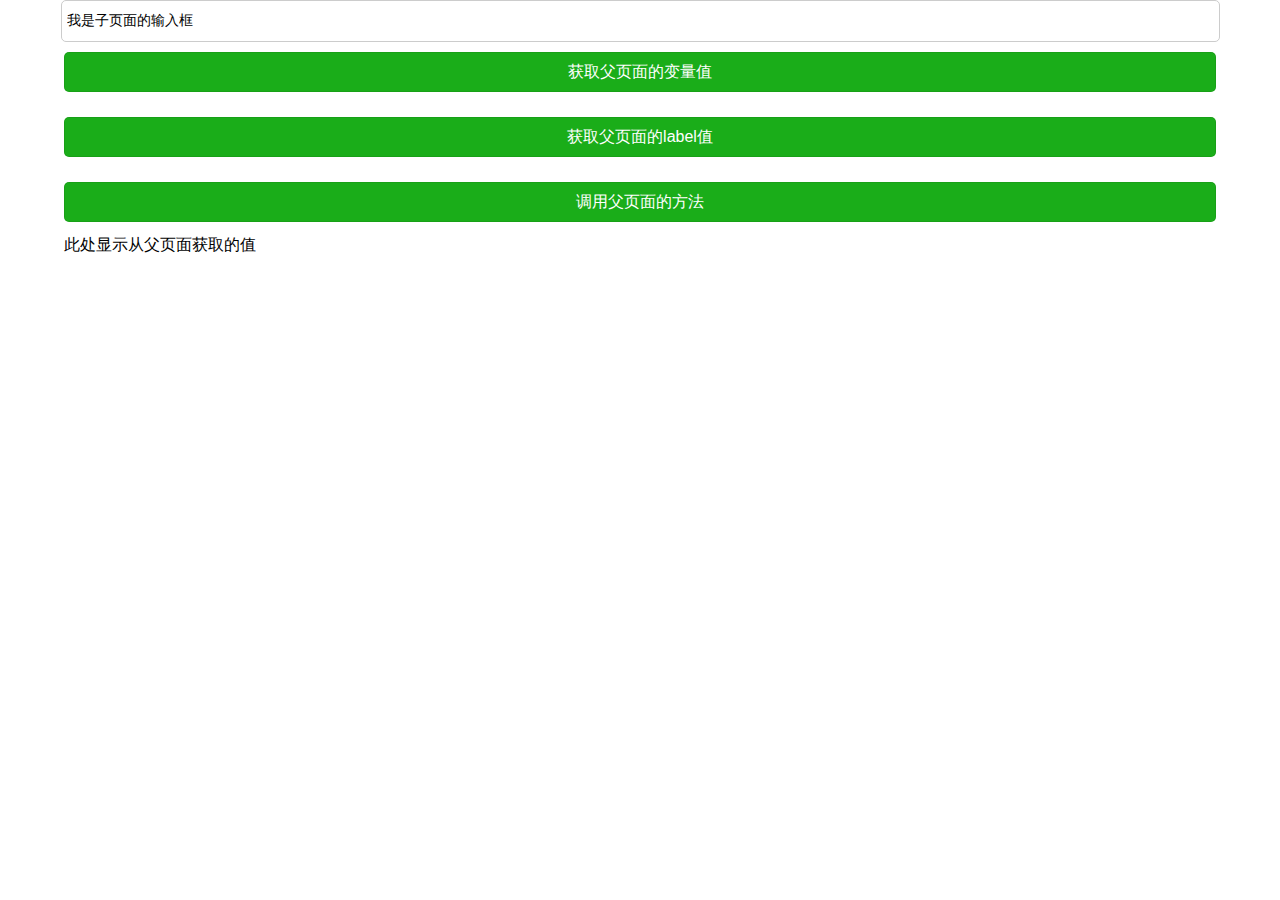
<file: iframeChild.html>
<!DOCTYPE html>
<html>
	<head>
		<meta charset="utf-8" />
		<meta name="viewport" content="initial-scale=1, maximum-scale=1, user-scalable=no, width=device-width" />
		<title>标签</title>

		<script src="js/rem.min.js"></script>
		<link rel="stylesheet" href="css/weui.min.css" />

		<style>
			html,body{
				width: 100%;
				height: 100%;
				text-align: center;
			}
			.content{
				display: flex;
				flex-direction: column;
				align-items: center;
			}
			button {
				width: 90% !important;
				height: 0.8rem;
				line-height: 0.8rem !important;
				margin: 10px 0;
				font-size: 16px !important;
			}
			input{
				width: 90% !important;
				font-size: 14px !important;
				height: 0.8rem !important;
				border: 1px solid #ccc !important;
				border-radius: 5px;
				padding-left: 5px;
			}
			label{
				font-size: 16px;
				text-align: left;
				width: 90%;
			}
		</style>
	</head>
	<body>
		<div class="content">
			<input id="inputChild" class="weui-input" type="text" value="我是子页面的输入框" />
			<button class="weui-btn weui-btn_primary" onclick="getVarVal2()">获取父页面的变量值</button>
			<button class="weui-btn weui-btn_primary" onclick="getInpVal2()">获取父页面的label值</button>
			<button class="weui-btn weui-btn_primary" onclick="getFun2()">调用父页面的方法</button>
			<label id="infoChild">此处显示从父页面获取的值</label>
		</div>

		<script src="js/united.js"></script>
		<script>
			var inputChild = document.getElementById("inputChild");
			var infoChild = document.getElementById("infoChild");

			var info = "我是子页面的变量，我的值是。。。";

			function getVarVal2() {
				var val = parent.mainVal;
				infoChild.innerHTML = "父页面的变量：" + val;
			}

			function getInpVal2() {
				var val = parent.document.getElementById("infoMain").innerHTML;
				infoChild.innerHTML = "父页面的label值：" + val;
			}

			function getFun2() {
				parent.window.mainInfo();
			}

			function changeColor(val) {
				inputChild.style.color = val;
			}
		</script>
	</body>
</html>
</file>
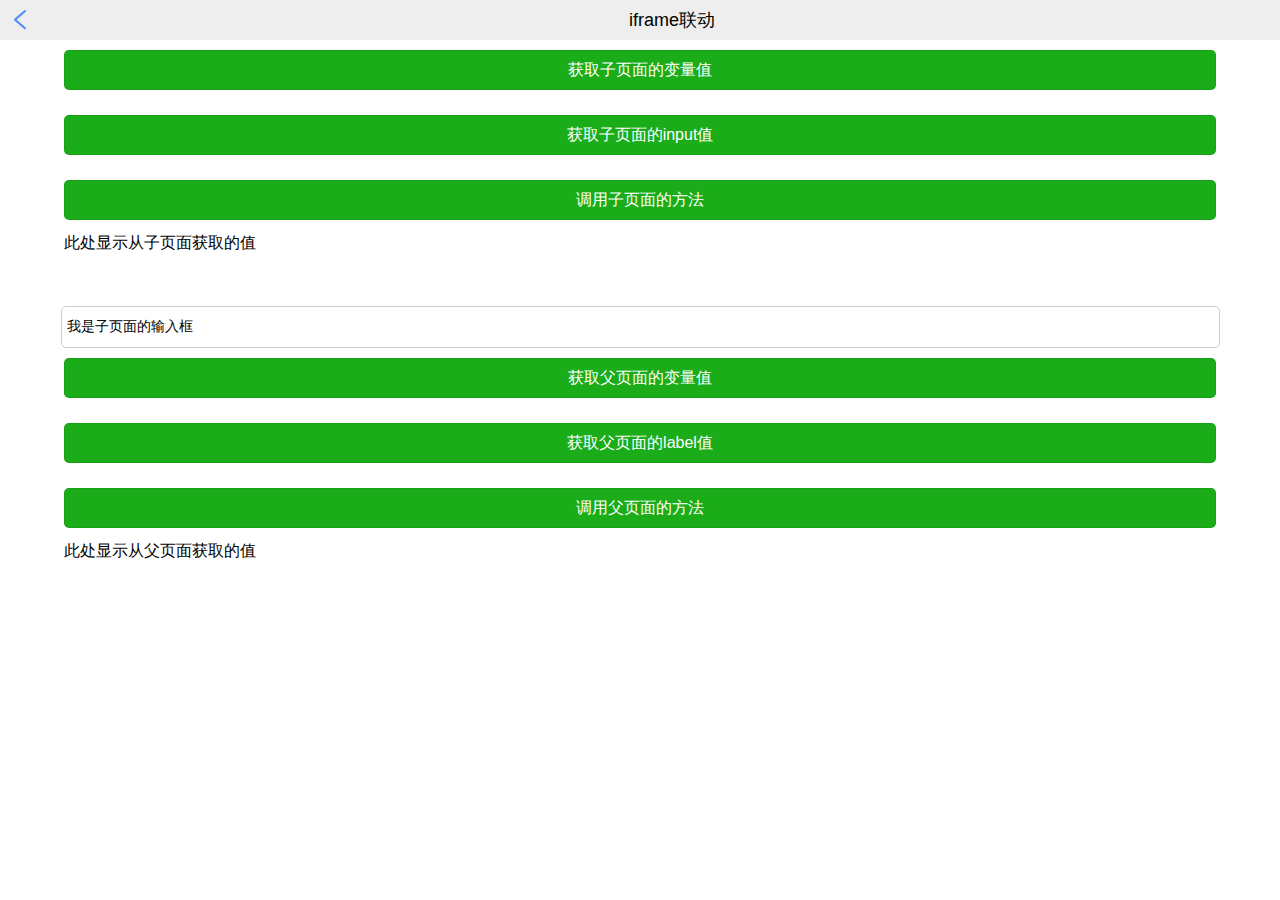
<file: iframeMain.html>
<!DOCTYPE html>
<html>
	<head>
		<meta charset="utf-8" />
		<meta name="viewport" content="initial-scale=1, maximum-scale=1, user-scalable=no, width=device-width" />
		<title>标签</title>

		<script src="js/rem.min.js"></script>
		<link rel="stylesheet" href="css/style.css" />

		<style>
			.content, .content .main{
				display: flex;
				flex-direction: column;
			}
			button {
				width: 90% !important;
				height: 0.8rem;
				line-height: 0.8rem !important;
				margin: 10px 0;
				font-size: 16px !important;
			}
			
			iframe {
				margin-top: 50px;
				border: 0;
				height: 6rem;
			}
			
			label{
				font-size: 16px;
				text-align: left;
				width: 90%;
				margin-left: 5%;
			}
		</style>
	</head>
	<body>
		<header>
			<img src="images/header-back.png" onclick="history.back()" />
			<label>iframe联动</label>
		</header>
		<div class="content">
			<div class="main">
				<button class="weui-btn weui-btn_primary" onclick="getVarVal()">获取子页面的变量值</button>
				<button class="weui-btn weui-btn_primary" onclick="getInpVal()">获取子页面的input值</button>
				<button class="weui-btn weui-btn_primary" onclick="getFun()">调用子页面的方法</button>
				<label id="infoMain">此处显示从子页面获取的值</label>
			</div>
			<iframe id="iframe" src="iframeChild.html"></iframe>
		</div>

		<script src="js/united.js"></script>
		<script>
			var iframe = document.getElementById("iframe");
			var infoMain = document.getElementById("infoMain");

			var mainVal = "我是父页面的变量，我的值是！！！";

			function getVarVal() {
				var val = iframe.contentWindow.info;
				infoMain.innerHTML = "子页面的变量：" + val;
			}

			function getInpVal() {
				var val = iframe.contentWindow.document.getElementById("inputChild").value;
				infoMain.innerHTML = "子页面的input值：" + val;
			}

			function getFun() {
				iframe.contentWindow.changeColor('red');
				infoMain.innerHTML = "子页面的input颜色值变为：red";
			}

			function mainInfo() {
				infoMain.innerHTML = "子页面调用了我的方法";
			}
		</script>
	</body>
</html>
</file>
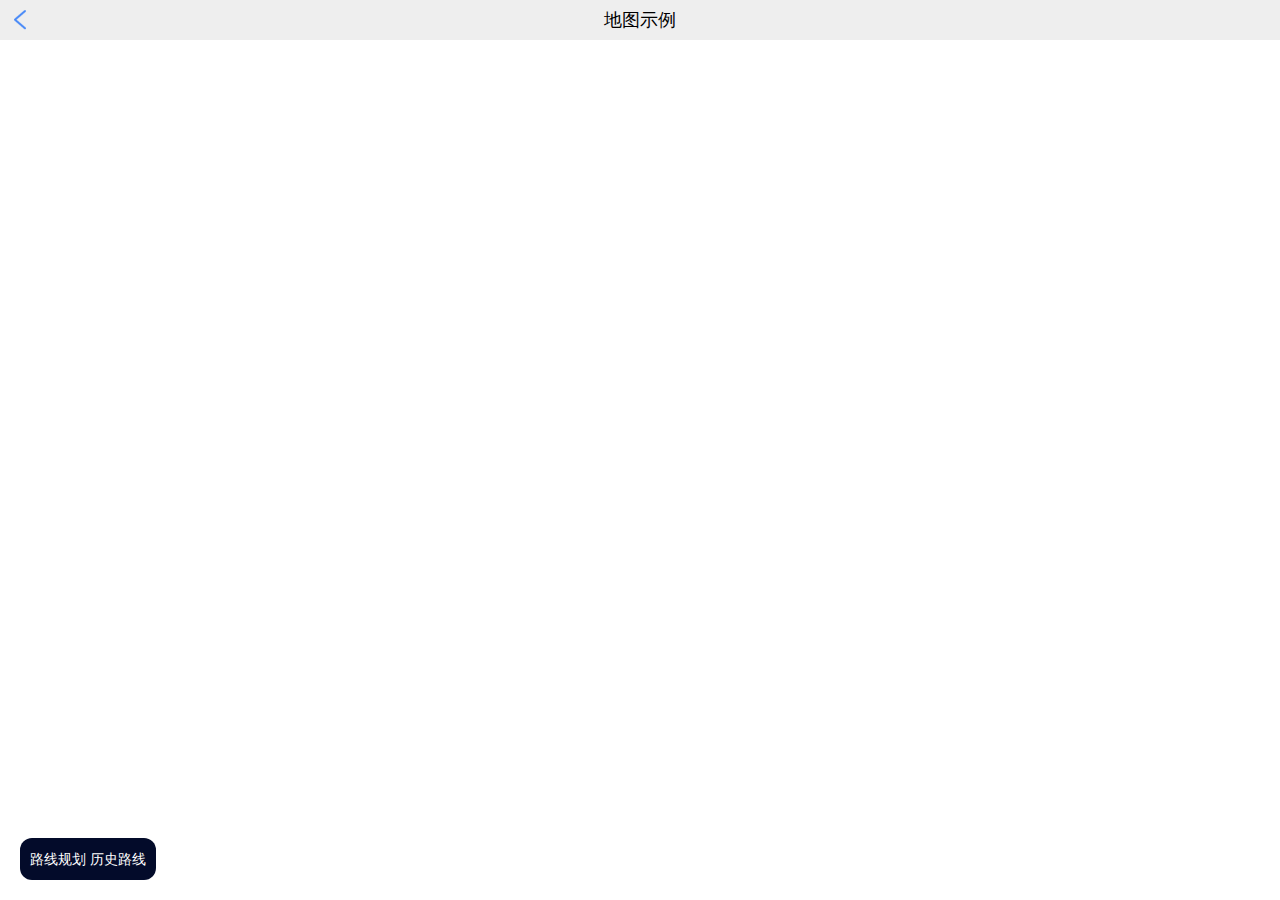
<file: map.html>
<!DOCTYPE html>
<html>
	<head>
		<meta charset="utf-8" />
		<meta name="viewport" content="initial-scale=1, maximum-scale=1, user-scalable=no, width=device-width" />
		<title>地图</title>

		<script src="js/rem.min.js"></script>
		<link rel="stylesheet" href="css/style.css" />

		<style>
			#container {
				margin: 0;
				padding: 0;
				width: 100%;
				height: 100%;
			}
			
			.routeBtn {
				position:absolute;
				bottom: 20px;
				left: 20px;
				padding: 10px;
				color: white;
				background:#030b2a;
				border-radius: 12px;
			}
			
			.listDiv {
				position:absolute;
				bottom: 20px;
				left: 20px;
				padding: 10px;
				color: white;
				background: #001460;
				display: none;
				flex-direction: column;
				min-width: 140px;
				border-radius: 12px;
			}
			
			.listDiv li {
				padding: 5px 10px;
			}
			
			.listDiv li:after {
				content: "";
				display: block;
				margin-top: 5px;
				height: 1px;
				background: -webkit-linear-gradient(#001460, #0828a5, #001460);
				background: -moz-linear-gradient(#001460, #0828a5, #001460);
				background: linear-gradient(to right,#001460, #0828a5, #001460);
			}
			
			ul li {
			  list-style: none;
			  padding: 0px;
			  margin: 0px;
			}
			
			.tools {
				position:absolute;
				bottom: 20px;
				left: 185px;
				padding: 10px;
				display: none;
				flex-direction: column;
				min-width: 140px;
				border-radius: 12px;
				background: #fff;
			}
			
			.tools li {
				text-align: left;
				padding: 5px 10px;
				display: flex;
				align-items: center;
				border-bottom: 1px solid #ccc;
			}
			
			.tools li div {
				width: 10px;
				height: 10px;
				border-radius: 50%;
				margin-right: 5px;
			}
			.tools li .red {
				background-color: red;
			}
			.tools li .green {
				background-color: green;
			}
			.tools li .blue {
				background-color: blue;
			}
			.tools li .yellow {
				background-color: yellow;
			}
			.tools li input {
				width: 12px;
				height: 12px;
				margin-right: 5px;
			}
			.curp, .curp label, .curp input{
				cursor: pointer;
			}
		</style>
	</head>
	<body>
		<header>
			<img src="images/header-back.png" onclick="history.back()" />
			<label>地图示例</label>
		</header>
		<div class="content">
			<div id="container"></div>
			
			<div class="routeBtn">
				<span onclick="showBtns()">路线规划</span>
				<span onclick="showList()">历史路线</span>
			</div>
			
			<ul class="listDiv" id="planBtns">
				<li onclick="drawRectangle()">绘制区域</li>
				<li onclick="closeEdter()">结束编辑</li>
				<li onclick="startEdter()">路线规划</li>
				<li onclick="saveEdter()">保存路线</li>
				<li onclick="cancelEdter()">取消绘制</li>
			</ul>
			
			<ul class="listDiv" id="planList"></ul>
			
			<ul class="tools" id="planTools">
				<li>
					<div class="blue"></div>
					<label>码头</label>
				</li>
				<li>
					<div class="yellow"></div>
					<label>机位</label>
				</li>
				<li class="curp" onclick="setMooringPoint()">
					<div class="green"></div>
					<label>锚泊点</label>
				</li>
				<li class="curp" onclick="setBlockedArea()">
					<div class="red"></div>
					<label>禁航区域</label>
				</li>
				<li class="curp" onclick="muiSelect(this)">
					<input type="checkbox" value="false" />
					<label>拖选</label>
				</li>
			</ul>
		</div>
		
		<script src="js/unitedJQ.js"></script>
		<script src="http://webapi.amap.com/maps?v=1.4.0&key=2a8648d9248167e00d8c0f07a80b10d7&plugin=AMap.MouseTool,AMap.CircleEditor"
		 type="text/javascript"></script>
		<script>
			var mouseTool = ''; //鼠标工具
			var polyBounds = {}; //坐标范围
			var rectangle = ''; //矩形框
			var xRate = 0;
			var yRate = 0;
			var xCount = 0;
			var yCount = 0;
			var interval = 500;
			var pixels = [];
			var CanvasLayer = '';
			var rFlag = false;
			var cFlag = false;
			var isDragSel = false;
			
			$(".red").bigColorpicker(function(el, color) {
				$(el).css("background-color", color);
			});
			
			function showBtns(){
				$("#planBtns").css("display","flex");
			}
			
			function showList(){
				getList();
			}
			
			function startEdter(){
				if(cFlag){
					if($("#planTools").css("display") == 'none'){
						$("#planTools").css("display","flex");
					}
					else{
						$("#planTools").css("display","none");
					}
				}
			}
			
			function saveEdter(){
				if(cFlag){
					//此处调用保存接口
					$("#planBtns").css("display","none");
					$("#planTools").css("display","none");
				}
			}
			
			function cancelEdter(){
				if(rFlag){
					RectangleEditor.close();
					map.remove(rectangle);
				}else if(cFlag){
					map.remove(CanvasLayer);
				}
				$("#planBtns").css("display","none");
				$("#planTools").css("display","none");
			}  
			
			function showRoute(id){
				//此处调用获取接口
				$("#planList").css("display","none");
			}
			
			function closeRoute(){
				$("#planList").html("");
				$("#planList").css("display","none");
			}

			function getList(){
				//此处调用历史接口
				var arr = [{name:"第一条",id:"001"},{name:"第二条",id:"002"},{name:"第三条",id:"003"}];
				var temp = '';
				for(var i=0,len = arr.length;i<len;i++){
					temp += '<li onclick="showRoute('+arr[i].id+')">'+arr[i].name+'</li>'
				}
				temp += '<li onclick="closeRoute()">取消</li>'
				$("#planList").append(temp);
				$("#planList").css("display","flex");
			}
			
			function setMooringPoint(){
				
			}
			
			function setBlockedArea(){
				
			}
			
			function muiSelect(e) {
				//默认值是on 此处对应点选
				var checked = $(e).children('input').val();
				if(checked == "false"){ 
					$(e).children('input').val('true');
					$(e).children('input').prop("checked",true); 
					
					var mapOpts = {
						dragEnable: false, // 地图是否可通过鼠标拖拽平移，默认为true
					}
					map.setStatus(mapOpts);
					
					map.on('mousedown', function(){
						map.on('mousemove', showInfoClick);
					});
					
					isDragSel = true;
				}
				else{
					$(e).children('input').val('false');
					$(e).children('input').prop("checked",false); 
					
					var mapOpts = {
						dragEnable: true, // 地图是否可通过鼠标拖拽平移，默认为true
					}
					map.setStatus(mapOpts);
					
					isDragSel = false;
					map.off('mousemove', showInfoClick);
				}
			}


			var map = new AMap.Map('container', {
				resizeEnable: true,
				zoom: 15,
				center: [116.328911, 39.937229]
			});
			
			var marker = new AMap.Marker({
				icon: "https://webapi.amap.com/theme/v1.3/markers/n/mark_b.png",
				position: [116.328911, 39.937229]
			});
			map.add(marker);
			
			
			var marker = new AMap.Marker({
				icon: "https://webapi.amap.com/theme/v1.3/markers/n/mark_b.png",
				position: [116.335785, 39.941752]
			});
			map.add(marker);
			
			var marker = new AMap.Marker({
				icon: "https://webapi.amap.com/theme/v1.3/markers/n/mark_b.png",
				position: [116.342659, 39.946275]
			});
			map.add(marker);
			
			
			AMap.plugin(["AMap.ControlBar"], function() {
				var bar = new AMap.ControlBar();
				map.addControl(bar);
			});

			mouseTool = new AMap.MouseTool(map);

			mouseTool.on('draw', function(event) {
				mouseTool.close(true);
				rFlag = true;
				polyBounds = event.obj.getBounds();
				rectangle = new AMap.Rectangle({
					bounds: polyBounds,
					strokeColor: 'red',
					strokeWeight: 6,
					strokeOpacity: 0.5,
					strokeDasharray: [30, 10],
					strokeStyle: 'solid',
					fillColor: 'blue',
					fillOpacity: 0.5,
					cursor: 'move',
					zIndex: 50,
					draggable: true
				})
				var overlays = map.getAllOverlays("polygon");
				overlays.push(rectangle);
				rectangle.setMap(map);

				AMap.plugin(["AMap.RectangleEditor"], function() {
					RectangleEditor = new AMap.RectangleEditor(map, rectangle);
					RectangleEditor.open();
				})
			})

			function drawRectangle() {
				mouseTool.rectangle({
					strokeColor: 'green',
					strokeOpacity: 0.5,
					strokeWeight: 6,
					fillColor: 'blue',
					fillOpacity: 0.5,
					strokeStyle: 'solid',
					draggable: true
				})
			}

			function closeEdter() {
				if(rFlag){
					RectangleEditor.close();
					polyBounds = rectangle.getBounds();
					map.remove(rectangle);
					rFlag = false;
					cFlag = true;
					CanvasLayerDraw();
				}
			}

			function CanvasLayerDraw() {
				var width = undefined,
					height = undefined;
				var coloredPixels = [];
				var colors = ['#ACFFE9', '#540045', '#C60052', '#FF714B', '#EAFF87', '#ACFFE9'];
				var currentPixel = 0;
				var mousePosition = {
					x: window.innerWidth / 2,
					y: window.innerHeight / 2
				};
				var count = 0;
				console.log(polyBounds);
				var pLeftTop = [polyBounds.southwest.lng, polyBounds.northeast.lat];
				var pRightTop = [polyBounds.northeast.lng, polyBounds.northeast.lat];
				var dWidth = AMap.GeometryUtil.distance(pLeftTop, pRightTop);

				var pLeftTop = [polyBounds.southwest.lng, polyBounds.northeast.lat];
				var pLeftDown = [polyBounds.southwest.lng, polyBounds.southwest.lat];
				var dHeight = AMap.GeometryUtil.distance(pLeftTop, pLeftDown);

				console.log(dWidth, dHeight);

				xCount = Math.floor(dWidth / interval);
				yCount = Math.floor(dHeight / interval);

				console.log(xCount, yCount);

				var width = xCount * interval;
				var height = yCount * interval;

				console.log(width, height);

				xRate = dWidth / width;
				yRate = dHeight / height;

				/*
				 * 添加Canvas图层
				 */
				var canvas = document.createElement('canvas');
				var ctx = canvas.getContext('2d')
				canvas.width = width;
				canvas.height = height;

				var drawGrid = function drawGrid() {
					ctx.clearRect(0, 0, width, height);

					for (var i = 0, l = pixels.length; i < l; i++) {
						ctx.globalAlpha = pixels[i][5];
						ctx.fillStyle = pixels[i][4];
						ctx.fillRect(pixels[i][0], pixels[i][1], pixels[i][2], pixels[i][3]);
					}
				};

				var resize = function resize() {
					pixels = [];

					var sg = polyBounds.southwest.lng;
					var ng = polyBounds.northeast.lng;
					var st = polyBounds.southwest.lat;
					var nt = polyBounds.northeast.lat;
					
					var xx = (ng - sg)/xCount;
					var yy = (st - nt)/yCount;
					
					var arr = [];
					for (var y = 0; y < yCount; y++) {
						for (var x = 0; x < xCount; x++) {
							arr = [((sg+xx*(x+1))+(sg+xx*x))/2,((nt+yy*y)+(nt+yy*(y+1)))/2];

							var marker = new AMap.Marker({
								icon: "https://webapi.amap.com/theme/v1.3/markers/n/mark_b.png",
								position: arr
							});
							map.add(marker);
							pixels.push([x * interval, y * interval, interval - 1, interval - 1, '#000', 0.1,arr]);
						}
					}
				};

				var draw = function() {
					drawGrid();
					AMap.Util.requestAnimFrame(draw);
				};

				CanvasLayer = new AMap.CanvasLayer({
					canvas: canvas,
					bounds: polyBounds,
					zooms: [3, 18],
					zIndex: 9999
				});

				CanvasLayer.setMap(map);
				map.on('click', showInfoClick);
				
				map.on('mouseup', function(){
					map.off('mousemove', showInfoClick);
				});
				
				resize();
				draw();
			}

			function showInfoClick(e) {
				console.log(222222222222);
				if(isDragSel){
					console.log(11111111111111);
					var curPoint = [e.lnglat.getLng(), e.lnglat.getLat()];
					var point1 = [polyBounds.southwest.lng, e.lnglat.getLat()];
					var dMarginLeft = AMap.GeometryUtil.distance(curPoint, point1);
					
					var point2 = [e.lnglat.getLng(), polyBounds.northeast.lat];
					var dMarginTop = AMap.GeometryUtil.distance(curPoint, point2);
					
					console.log(dMarginLeft / xRate, dMarginTop / yRate);
					
					var index = Math.floor(dMarginTop / yRate / interval) * xCount + Math.floor(dMarginLeft / xRate / interval);
					
					if (pixels[index][4] == '#00f')
						pixels[index][4] = '#000';
					else
						pixels[index][4] = '#00f';
				}
			}
		</script>
	</body>
</html>
</file>
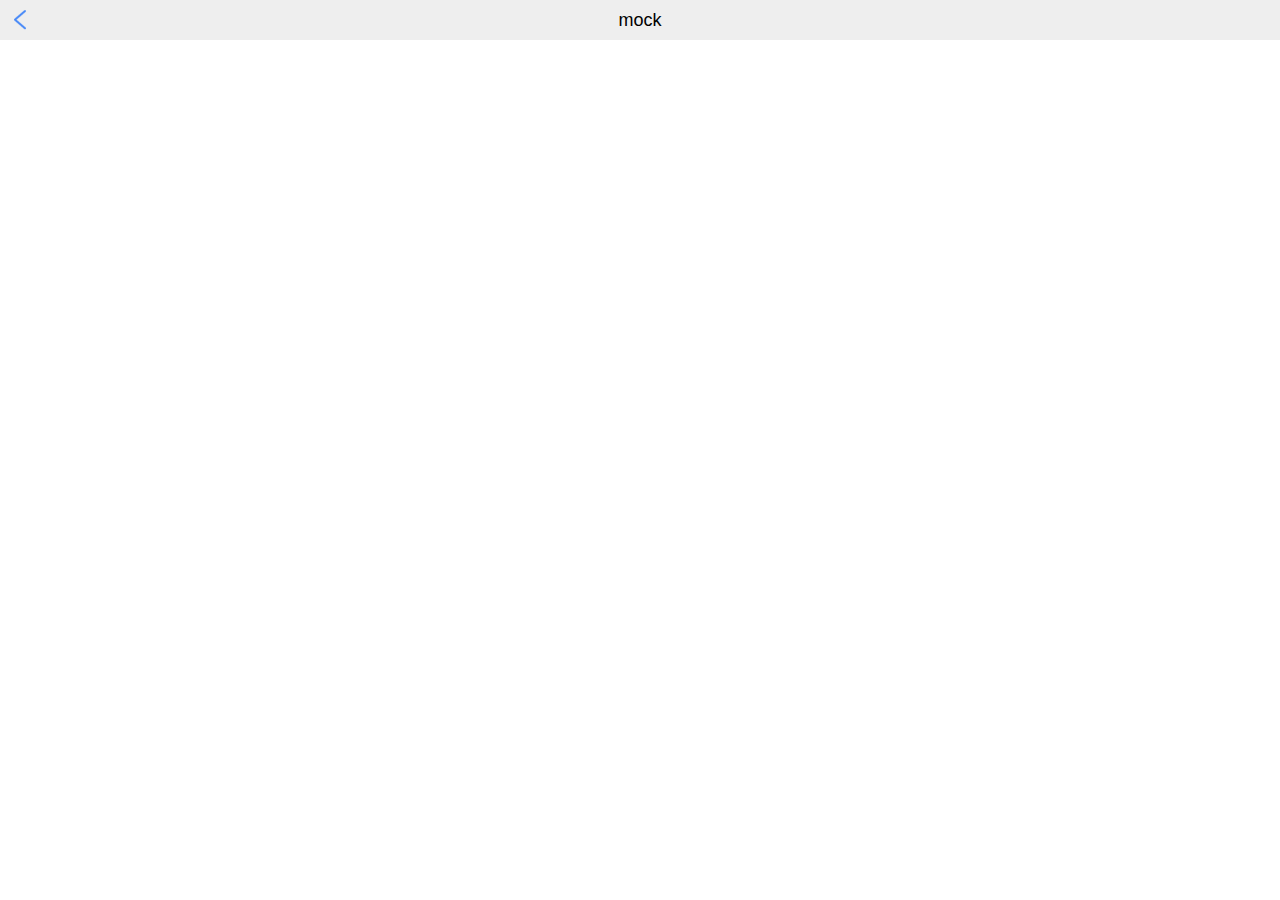
<file: mock.html>
<!DOCTYPE html>
<html>
	<head>
		<meta charset="utf-8" />
		<meta name="viewport" content="initial-scale=1, maximum-scale=1, user-scalable=no, width=device-width" />
		<title>mock</title>

		<script src="js/rem.min.js"></script>
		<link rel="stylesheet" href="css/style.css" />
	</head>
	<body>
		<header>
			<img src="images/header-back.png" onclick="history.back()" />
			<label>mock</label>
		</header>
		<div class="content">
			
		</div>

		<script src="js/mock.js"></script>
		<script>
			var data = Mock.mock({
			    // 属性 list 的值是一个数组，其中含有 1 到 10 个元素
			    'list|1-10': [{
			        // 属性 id 是一个自增数，起始值为 1，每次增 1
			        'id|+1': 1
			    }]
			})
			// 输出结果
			console.log(JSON.stringify(data, null, 4))
		</script>
	</body>
</html>
</file>
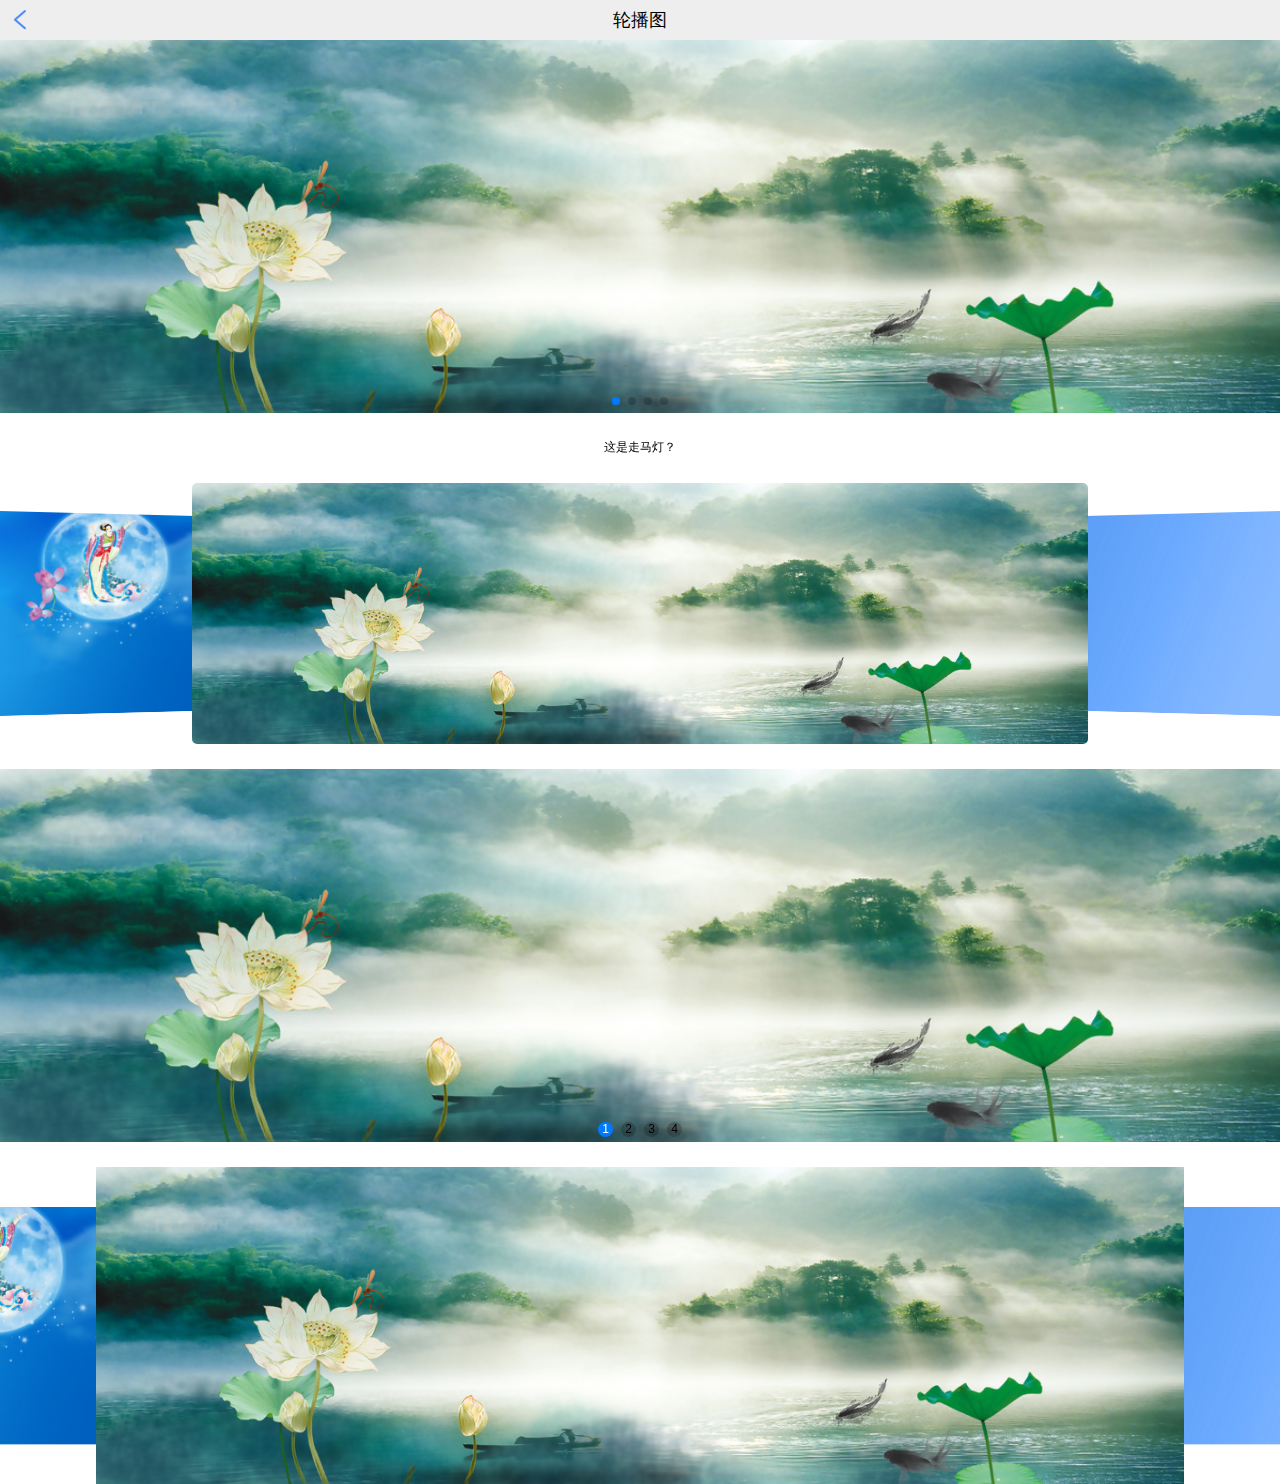
<file: swiper.html>
<!DOCTYPE html>
<html>
	<head>
		<meta charset="utf-8">
		<title>轮播图</title>
		<meta name="apple-mobile-web-app-capable" content="yes">
		<meta name="apple-touch-fullscreen" content="yes">
		<meta name="App-Config" content="fullscreen=yes,useHistoryState=yes,transition=yes">
		<meta name="viewport" content="width=device-width,initial-scale=1,minimum-scale=1,maximum-scale=1,user-scalable=no" />
		
		<script src="js/rem.min.js"></script>
		<link rel="stylesheet" href="css/style.css" />
	</head>
	<body>
		<header>
			<img src="images/header-back.png" onclick="exitFun()" />
			<label>轮播图</label>
		</header>
		<div class="content">
			<div class="swiper-container swiper1">
				<div class="swiper-wrapper">
					<div class="swiper-slide"><img src="images/01.jpg" /></div>
					<div class="swiper-slide"><img src="images/02.jpg" /></div>
					<div class="swiper-slide"><img src="images/03.jpg" /></div>
					<div class="swiper-slide"><img src="images/04.jpg" /></div>
				</div>
				<!-- 如果需要分页器 -->
				<div class="swiper-pagination"></div>

				<!-- 如果需要导航按钮 -->
				<div class="swiper-button-prev"></div>
				<div class="swiper-button-next"></div>

				<!-- 如果需要滚动条 -->
				<!-- <div class="swiper-scrollbar"></div> -->
			</div>

			<div class="swiper-container swiper2">
				<div class="swiper-wrapper">
					<div class="swiper-slide">这是走马灯？</div>
					<div class="swiper-slide">不，这是轮播图。</div>
					<div class="swiper-slide">可以看作走马灯！</div>
					<div class="swiper-slide">你说了算。。。</div>
				</div>
			</div>

			<div class="swiper-container swiper3">
				<div class="swiper-wrapper">
					<div class="swiper-slide"><img src="images/01.jpg" /></div>
					<div class="swiper-slide"><img src="images/02.jpg" /></div>
					<div class="swiper-slide"><img src="images/03.jpg" /></div>
					<div class="swiper-slide"><img src="images/04.jpg" /></div>
				</div>
			</div>

			<div class="swiper-container swiper4">
				<div class="swiper-wrapper">
					<div class="swiper-slide">
						<div class="swiper-zoom-container"><img src="images/01.jpg" /></div>
					</div>
					<div class="swiper-slide">
						<div class="swiper-zoom-container"><img src="images/02.jpg" /></div>
					</div>
					<div class="swiper-slide">
						<div class="swiper-zoom-container"><img src="images/03.jpg" /></div>
					</div>
					<div class="swiper-slide">
						<div class="swiper-zoom-container"><img src="images/04.jpg" /></div>
					</div>
				</div>
				<!-- 如果需要分页器 -->
				<div class="swiper-pagination"></div>
			</div>
			
			<div class="swiper-container swiper5">
				<div class="swiper-wrapper">
					<div class="swiper-slide"><img src="images/01.jpg" /></div>
					<div class="swiper-slide"><img src="images/02.jpg" /></div>
					<div class="swiper-slide"><img src="images/03.jpg" /></div>
					<div class="swiper-slide"><img src="images/04.jpg" /></div>
				</div>
			</div>
		</div>
		
		<script src="js/united.js"></script>
		<script>
			var swiper = new Swiper('.swiper1', {
				autoHeight: true, //自动高度,根据图片高度自适应
				// 如果需要分页器
				pagination: {
					el: '.swiper-pagination',
				},

				// 如果需要前进后退按钮
				navigation: {
					nextEl: '.swiper-button-next',
					prevEl: '.swiper-button-prev',
				},

				// 如果需要滚动条
				// scrollbar: {
				// 	el: '.swiper-scrollbar',
				// },
			});

			var swiper2 = new Swiper('.swiper2', {
				direction: 'vertical',
				followFinger: false,
				speed: 500,
				autoplay: true,
				loop: true,
				mousewheel: true,
// 				effect: 'fade',
// 				fadeEffect: {
// 					crossFade: true,
// 				}
			});

			var swiper3 = new Swiper('.swiper3', {
				effect: 'coverflow',
				grabCursor: true,
				loop: true,
				centeredSlides: true,
				slidesPerView: 'auto',
				coverflowEffect: {
					rotate: 20,
					stretch: 10,
					depth: 300,
					modifier: 1,
					slideShadows: false,
				},
			});

			var swiper4 = new Swiper('.swiper4', {
				autoplay: true,
				loop: true,
				zoom: true, //双击缩放
				// 如果需要分页器
				pagination: {
					el: '.swiper-pagination',
					// type: 'fraction',
					clickable: true,
					renderBullet: function(index, className) {
						return '<span class="' + className + '">' + (index + 1) + '</span>';
					},
				},
			});

			var swiper5 = new Swiper('.swiper5', {
				watchSlidesProgress: true,
				slidesPerView: 'auto',
				centeredSlides: true,
				loop: true,
				loopedSlides: 4,
				autoplay: true,
				on: {
					progress: function(progress) {
						for (i = 0; i < this.slides.length; i++) {
							var slide = this.slides.eq(i);
							var slideProgress = this.slides[i].progress;
							modify = 1;
							if (Math.abs(slideProgress) > 1) {
								modify = (Math.abs(slideProgress) - 1) * 0.3 + 1;
							}
							translate = slideProgress * modify * 260 + 'px';
							scale = 1 - Math.abs(slideProgress) / 4;
							zIndex = 999 - Math.abs(Math.round(10 * slideProgress));
							slide.transform('translateX(' + translate + ') scale(' + scale + ')');
							slide.css('zIndex', zIndex);
							slide.css('opacity', 1);
							if (Math.abs(slideProgress) > 3) {
								slide.css('opacity', 0);
							}
						}
					},
					setTransition: function(transition) {
						for (var i = 0; i < this.slides.length; i++) {
							var slide = this.slides.eq(i)
							slide.transition(transition);
						}

					}
				}

			})
			function exitFun() {
				history.back();
			}
		</script>
	</body>
</html>
</file>
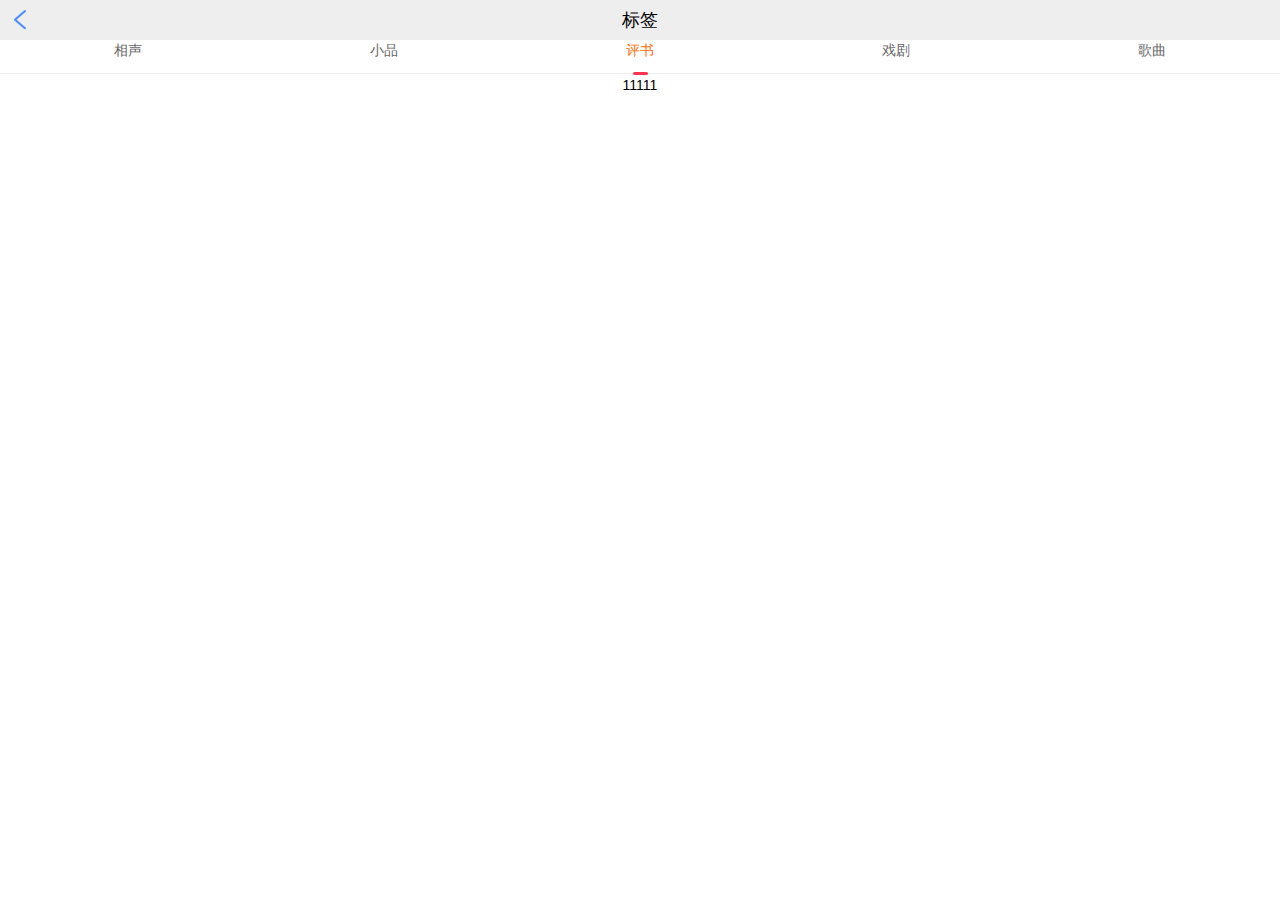
<file: tabbar.html>
<!DOCTYPE html>
<html>
	<head>
		<meta charset="utf-8" />
		<meta name="viewport" content="initial-scale=1, maximum-scale=1, user-scalable=no, width=device-width" />
		<title>标签</title>

		<script src="js/rem.min.js"></script>
		<link rel="stylesheet" href="css/style.css" />

		<style>
			.line {
				width: 100%;
				border-bottom: 1px solid #eeeeee;
				margin-top: -0.03rem;
			}
		</style>
	</head>
	<body>
		<header>
			<img src="images/header-back.png" onclick="history.back()" />
			<label>标签</label>
		</header>
		<div class="content">
			<div class="tabbar" id="tabbar">
			</div>
			<div class="line"></div>
			<div id="a">11111</div>
			<div id="a2" style="display: none;">2222</div>
			<div id="a3" style="display: none;">3333</div>
			<div id="a4" style="display: none;">4444</div>
			<div id="a5" style="display: none;">55555</div>
		</div>

		<script src="js/united.js"></script>
		<script>
			var arr = ["相声", "小品", "评书", "戏剧", "歌曲"];
			var ids = ["b", "b2", "b3", "b4", "b5"];
			var href = ["a", "a2", "a3", "a4", "a5"];
			var inptutParam = {
				titles: arr,	//标签名称,必填
				ids:ids,		//标签id,可选
				hrefIds:href,	//关联的模块id,可选
				curInd: 2		//默认高亮,可选
			}
			//初始化
			tabbar.init(inptutParam, function(param){
				console.log("返回当前标签的id："+param.id);
				console.log("返回当前标签的下标："+param.index);
			});
			//设置高亮
			tabbar.setCurItem(2);
		</script>
	</body>
</html>
</file>
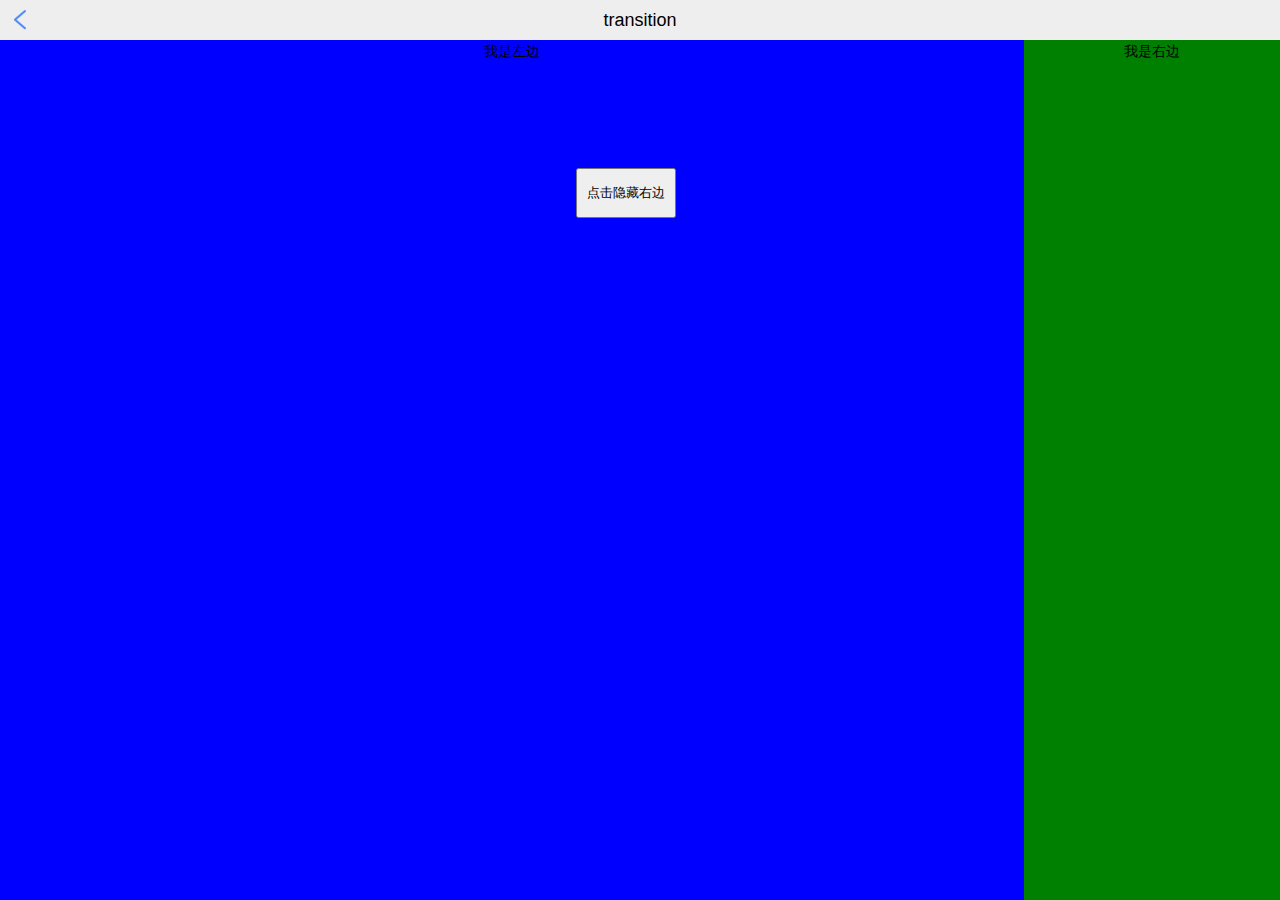
<file: transition.html>
<!DOCTYPE html>
<html>
	<head>
		<meta charset="utf-8" />
		<meta name="viewport" content="initial-scale=1, maximum-scale=1, user-scalable=no, width=device-width" />
		<title>transition</title>

		<script src="js/rem.min.js"></script>
		<link rel="stylesheet" href="css/style.css" />

		<style>
			.trans {
				width: 100%;
				height: 100%;
				display: flex;
				flex-direction: row;
				justify-content: space-between;
			}
			.trans .left {
				width: 80%;
				height: 100%;
				background-color: blue;
				transition:width 0.5s linear 200ms;
			}
			.trans .right {
				width: 20%;
				height: 100%;
				background-color: green;
				transition:width 0.5s linear 200ms;
			}
			.trans .btn {
				position: absolute;
				margin: 10% 45%;
				width: 2rem;
				height: 1rem;
			}
		</style>
	</head>
	<body>
		<header>
			<img src="images/header-back.png" onclick="history.back()" />
			<label>transition</label>
		</header>
		<div class="content trans">
			<div class="left">我是左边</div>
			<div class="right">我是右边</div>
			<button class="btn" type="button">点击隐藏右边</button>
		</div>

		<script src="js/united.js"></script>
		<script>
			var btn = document.getElementsByClassName('btn')[0];
			var left = document.getElementsByClassName('left')[0];
			var right = document.getElementsByClassName('right')[0];
			
			btn.addEventListener('click',function(){
				if(btn.innerHTML == "点击隐藏右边"){
					btn.innerHTML = "点击显示右边";
					left.style.width = "100%";
					right.style.width = "0";
				} else {
					btn.innerHTML = "点击隐藏右边";
					left.style.width = "80%";
					right.style.width = "20%";
				}
			})
		</script>
	</body>
</html>
</file>
<file: css/style.css>
@import url("weui.min.css");
@import url("swiper.min.css");
@import url("aos.min.css");
@import url("jquery.bigcolorpicker.css");
@import url("public.css");
@import url("page.css");
</file>
